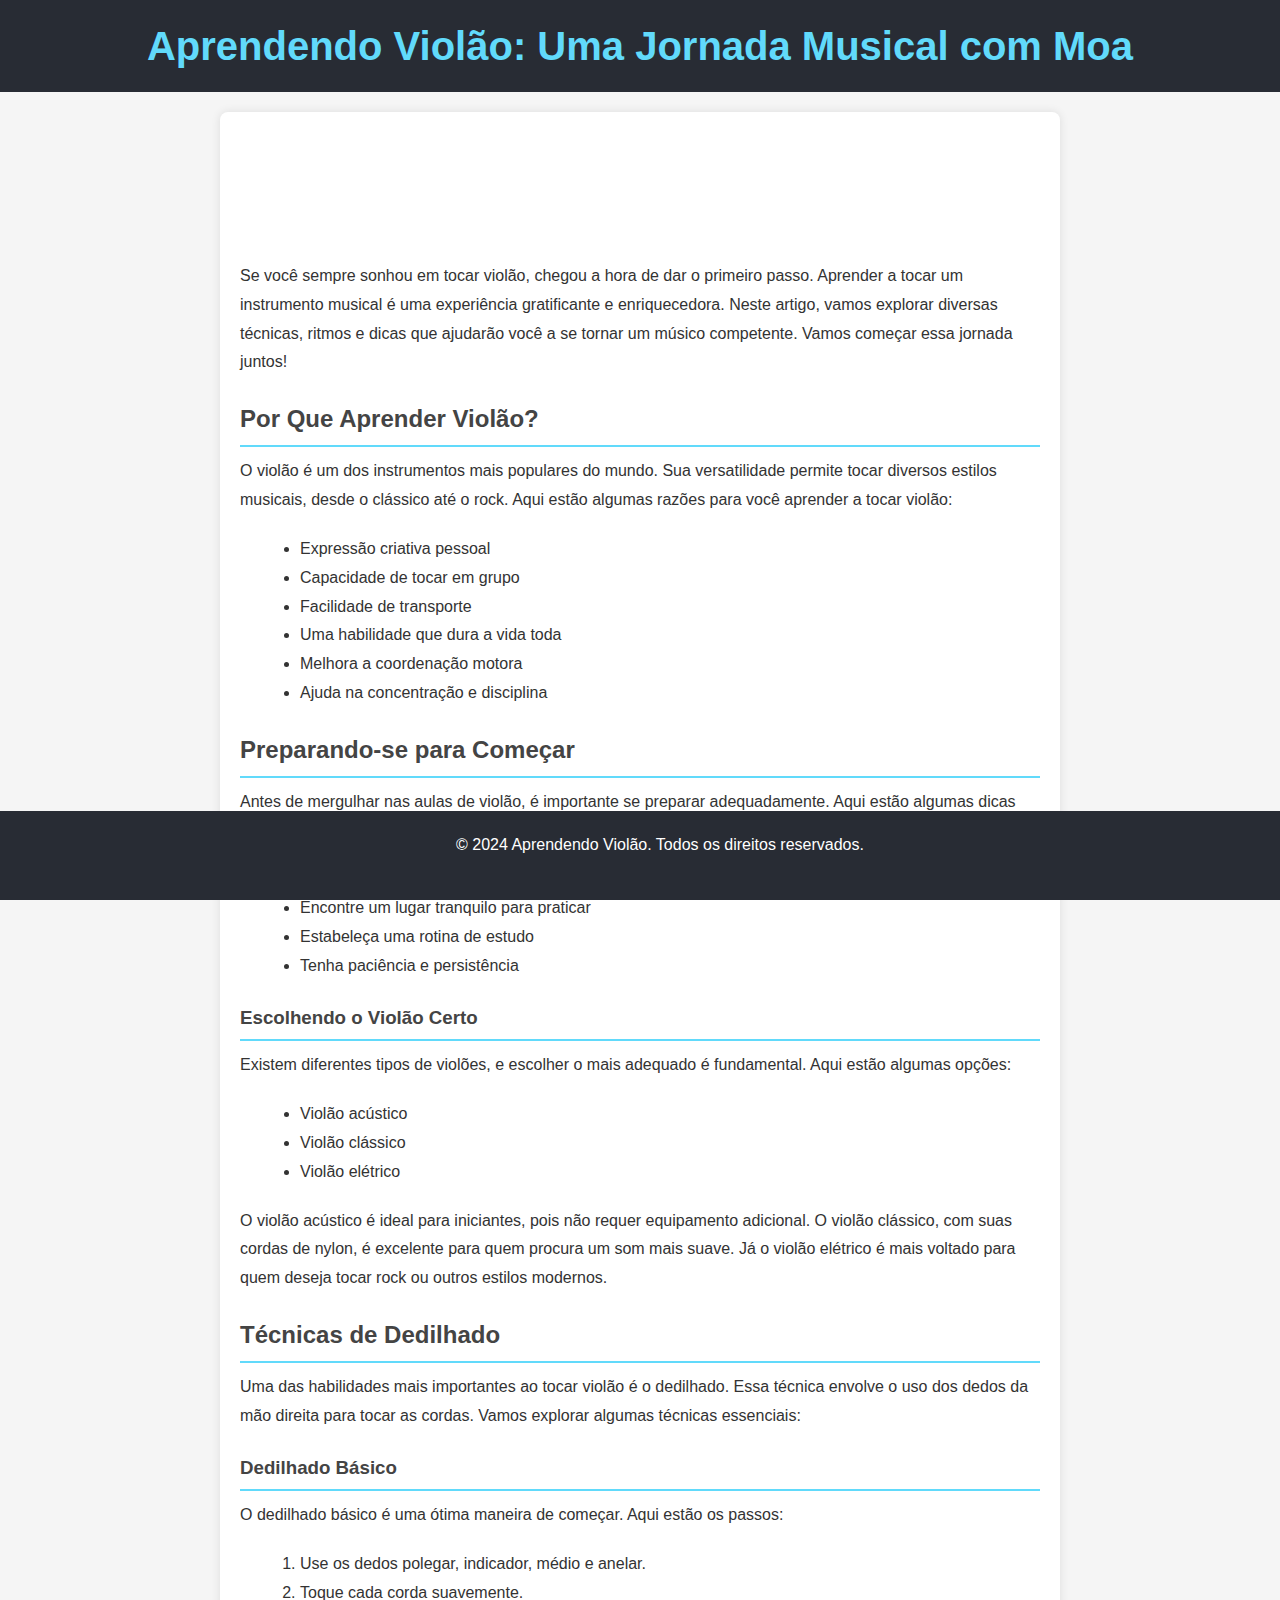
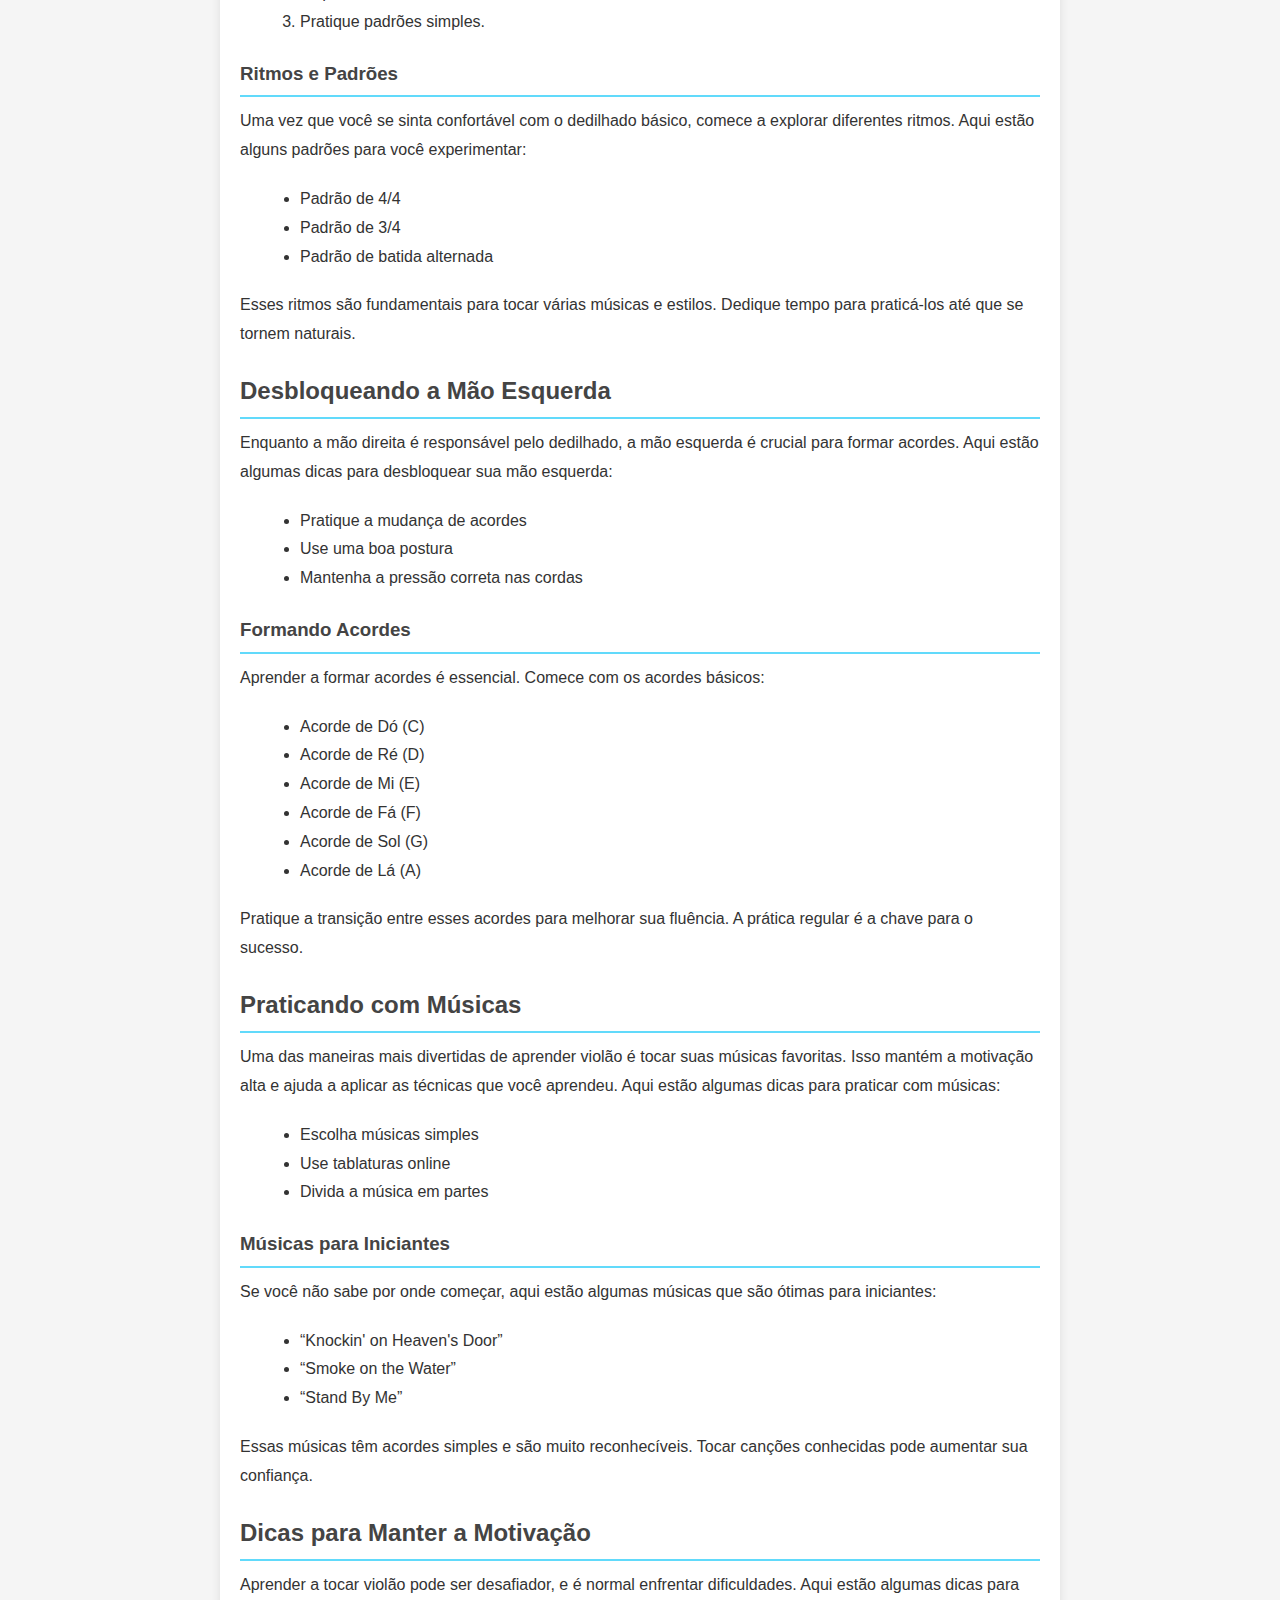
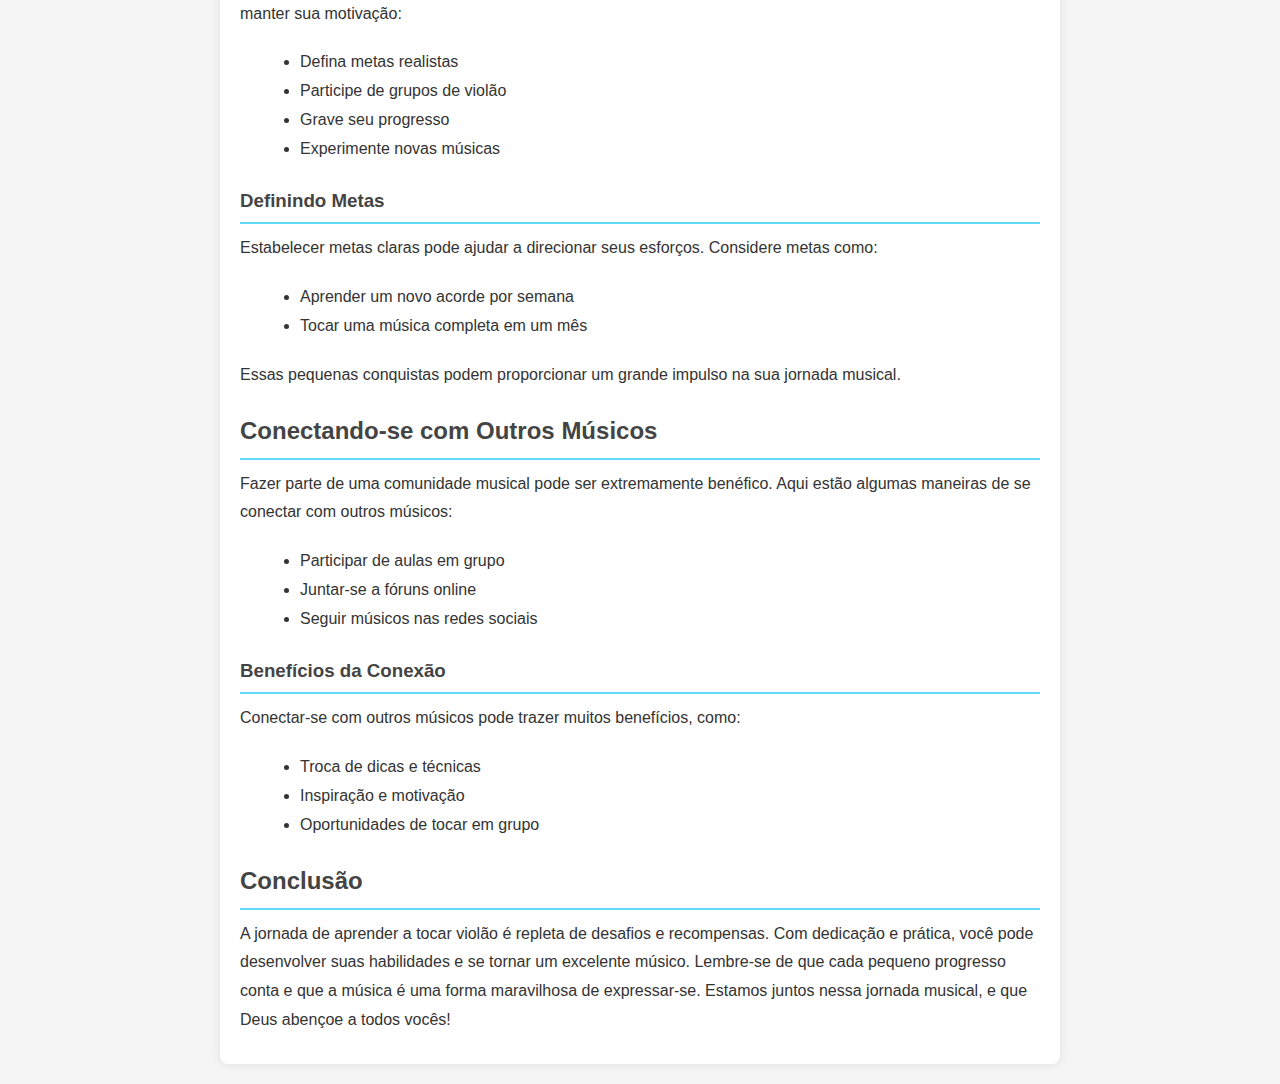
<file: index.html>
<!DOCTYPE html>
<html lang="pt-BR">
<head>
    <meta charset="UTF-8">
    <meta name="viewport" content="width=device-width, initial-scale=1.0">
    <meta name="title" content="Aprendendo Violão: Uma Jornada Musical com Moa">
    <title>Aprendendo Violão: Uma Jornada Musical com Moa</title>
    <style>
        body {
            font-family: 'Segoe UI', Tahoma, Geneva, Verdana, sans-serif;
            line-height: 1.8;
            margin: 0;
            padding: 0;
            background-color: #f5f5f5;
            color: #333;
        }
        header {
            background: #282c34;
            color: #61dafb;
            padding: 10px 20px;
            text-align: center;
        }
        h1 {
            margin: 0;
            font-size: 2.5em;
        }
        h2, h3 {
            color: #444;
            border-bottom: 2px solid #61dafb;
            padding-bottom: 5px;
            margin-bottom: 10px;
        }
        p {
            margin: 0 0 20px;
        }
        ul, ol {
            margin: 0 0 20px 20px;
        }
        .content {
            max-width: 800px;
            margin: 20px auto;
            padding: 0 20px;
            background: #fff;
            border-radius: 8px;
            box-shadow: 0 0 10px rgba(0, 0, 0, 0.1);
        }
        iframe {
            display: block;
            width: 100%;
            max-width: 560px;
            margin: 0 auto;
            border-radius: 8px;
        }
        button {
            display: inline-block;
            padding: 10px 20px;
            font-size: 1em;
            color: #fff;
            background-color: #61dafb;
            border: none;
            border-radius: 5px;
            cursor: pointer;
            text-decoration: none;
        }
        button:hover {
            background-color: #21a1f1;
        }
        footer {
            text-align: center;
            padding: 20px;
            background: #282c34;
            color: #fff;
            position: fixed;
            width: 100%;
            bottom: 0;
        }
    </style>
</head>
<body>
    <header>
        <h1>Aprendendo Violão: Uma Jornada Musical com Moa</h1>
    </header>
    <div class="content">
        <iframe src="https://www.youtube.com/embed/480zZ0YKNIU" title="YouTube video player" frameborder="0" allow="accelerometer; autoplay; clipboard-write; encrypted-media; gyroscope; picture-in-picture; web-share" allowfullscreen></iframe>
        <p>Se você sempre sonhou em tocar violão, chegou a hora de dar o primeiro passo. Aprender a tocar um instrumento musical é uma experiência gratificante e enriquecedora. Neste artigo, vamos explorar diversas técnicas, ritmos e dicas que ajudarão você a se tornar um músico competente. Vamos começar essa jornada juntos!</p>
        
        <h2>Por Que Aprender Violão?</h2>
        <p>O violão é um dos instrumentos mais populares do mundo. Sua versatilidade permite tocar diversos estilos musicais, desde o clássico até o rock. Aqui estão algumas razões para você aprender a tocar violão:</p>
        <ul>
            <li>Expressão criativa pessoal</li>
            <li>Capacidade de tocar em grupo</li>
            <li>Facilidade de transporte</li>
            <li>Uma habilidade que dura a vida toda</li>
            <li>Melhora a coordenação motora</li>
            <li>Ajuda na concentração e disciplina</li>
        </ul>

        <h2>Preparando-se para Começar</h2>
        <p>Antes de mergulhar nas aulas de violão, é importante se preparar adequadamente. Aqui estão algumas dicas para você começar:</p>
        <ul>
            <li>Escolha o violão certo</li>
            <li>Encontre um lugar tranquilo para praticar</li>
            <li>Estabeleça uma rotina de estudo</li>
            <li>Tenha paciência e persistência</li>
        </ul>

        <h3>Escolhendo o Violão Certo</h3>
        <p>Existem diferentes tipos de violões, e escolher o mais adequado é fundamental. Aqui estão algumas opções:</p>
        <ul>
            <li>Violão acústico</li>
            <li>Violão clássico</li>
            <li>Violão elétrico</li>
        </ul>
        <p>O violão acústico é ideal para iniciantes, pois não requer equipamento adicional. O violão clássico, com suas cordas de nylon, é excelente para quem procura um som mais suave. Já o violão elétrico é mais voltado para quem deseja tocar rock ou outros estilos modernos.</p>

        <h2>Técnicas de Dedilhado</h2>
        <p>Uma das habilidades mais importantes ao tocar violão é o dedilhado. Essa técnica envolve o uso dos dedos da mão direita para tocar as cordas. Vamos explorar algumas técnicas essenciais:</p>

        <h3>Dedilhado Básico</h3>
        <p>O dedilhado básico é uma ótima maneira de começar. Aqui estão os passos:</p>
        <ol>
            <li>Use os dedos polegar, indicador, médio e anelar.</li>
            <li>Toque cada corda suavemente.</li>
            <li>Pratique padrões simples.</li>
        </ol>

        <h3>Ritmos e Padrões</h3>
        <p>Uma vez que você se sinta confortável com o dedilhado básico, comece a explorar diferentes ritmos. Aqui estão alguns padrões para você experimentar:</p>
        <ul>
            <li>Padrão de 4/4</li>
            <li>Padrão de 3/4</li>
            <li>Padrão de batida alternada</li>
        </ul>
        <p>Esses ritmos são fundamentais para tocar várias músicas e estilos. Dedique tempo para praticá-los até que se tornem naturais.</p>

        <h2>Desbloqueando a Mão Esquerda</h2>
        <p>Enquanto a mão direita é responsável pelo dedilhado, a mão esquerda é crucial para formar acordes. Aqui estão algumas dicas para desbloquear sua mão esquerda:</p>
        <ul>
            <li>Pratique a mudança de acordes</li>
            <li>Use uma boa postura</li>
            <li>Mantenha a pressão correta nas cordas</li>
        </ul>

        <h3>Formando Acordes</h3>
        <p>Aprender a formar acordes é essencial. Comece com os acordes básicos:</p>
        <ul>
            <li>Acorde de Dó (C)</li>
            <li>Acorde de Ré (D)</li>
            <li>Acorde de Mi (E)</li>
            <li>Acorde de Fá (F)</li>
            <li>Acorde de Sol (G)</li>
            <li>Acorde de Lá (A)</li>
        </ul>
        <p>Pratique a transição entre esses acordes para melhorar sua fluência. A prática regular é a chave para o sucesso.</p>

        <h2>Praticando com Músicas</h2>
        <p>Uma das maneiras mais divertidas de aprender violão é tocar suas músicas favoritas. Isso mantém a motivação alta e ajuda a aplicar as técnicas que você aprendeu. Aqui estão algumas dicas para praticar com músicas:</p>
        <ul>
            <li>Escolha músicas simples</li>
            <li>Use tablaturas online</li>
            <li>Divida a música em partes</li>
        </ul>

        <h3>Músicas para Iniciantes</h3>
        <p>Se você não sabe por onde começar, aqui estão algumas músicas que são ótimas para iniciantes:</p>
        <ul>
            <li>“Knockin' on Heaven's Door”</li>
            <li>“Smoke on the Water”</li>
            <li>“Stand By Me”</li>
        </ul>
        <p>Essas músicas têm acordes simples e são muito reconhecíveis. Tocar canções conhecidas pode aumentar sua confiança.</p>

        <h2>Dicas para Manter a Motivação</h2>
        <p>Aprender a tocar violão pode ser desafiador, e é normal enfrentar dificuldades. Aqui estão algumas dicas para manter sua motivação:</p>
        <ul>
            <li>Defina metas realistas</li>
            <li>Participe de grupos de violão</li>
            <li>Grave seu progresso</li>
            <li>Experimente novas músicas</li>
        </ul>

        <h3>Definindo Metas</h3>
        <p>Estabelecer metas claras pode ajudar a direcionar seus esforços. Considere metas como:</p>
        <ul>
            <li>Aprender um novo acorde por semana</li>
            <li>Tocar uma música completa em um mês</li>
        </ul>
        <p>Essas pequenas conquistas podem proporcionar um grande impulso na sua jornada musical.</p>

        <h2>Conectando-se com Outros Músicos</h2>
        <p>Fazer parte de uma comunidade musical pode ser extremamente benéfico. Aqui estão algumas maneiras de se conectar com outros músicos:</p>
        <ul>
            <li>Participar de aulas em grupo</li>
            <li>Juntar-se a fóruns online</li>
            <li>Seguir músicos nas redes sociais</li>
        </ul>

        <h3>Benefícios da Conexão</h3>
        <p>Conectar-se com outros músicos pode trazer muitos benefícios, como:</p>
        <ul>
            <li>Troca de dicas e técnicas</li>
            <li>Inspiração e motivação</li>
            <li>Oportunidades de tocar em grupo</li>
        </ul>

        <h2>Conclusão</h2>
        <p>A jornada de aprender a tocar violão é repleta de desafios e recompensas. Com dedicação e prática, você pode desenvolver suas habilidades e se tornar um excelente músico. Lembre-se de que cada pequeno progresso conta e que a música é uma forma maravilhosa de expressar-se. Estamos juntos nessa jornada musical, e que Deus abençoe a todos vocês!<br><BR></p>
    </div>
    <footer>
        <p>&copy; 2024 Aprendendo Violão. Todos os direitos reservados.</p>
    </footer>
</body>
</html>
</file>
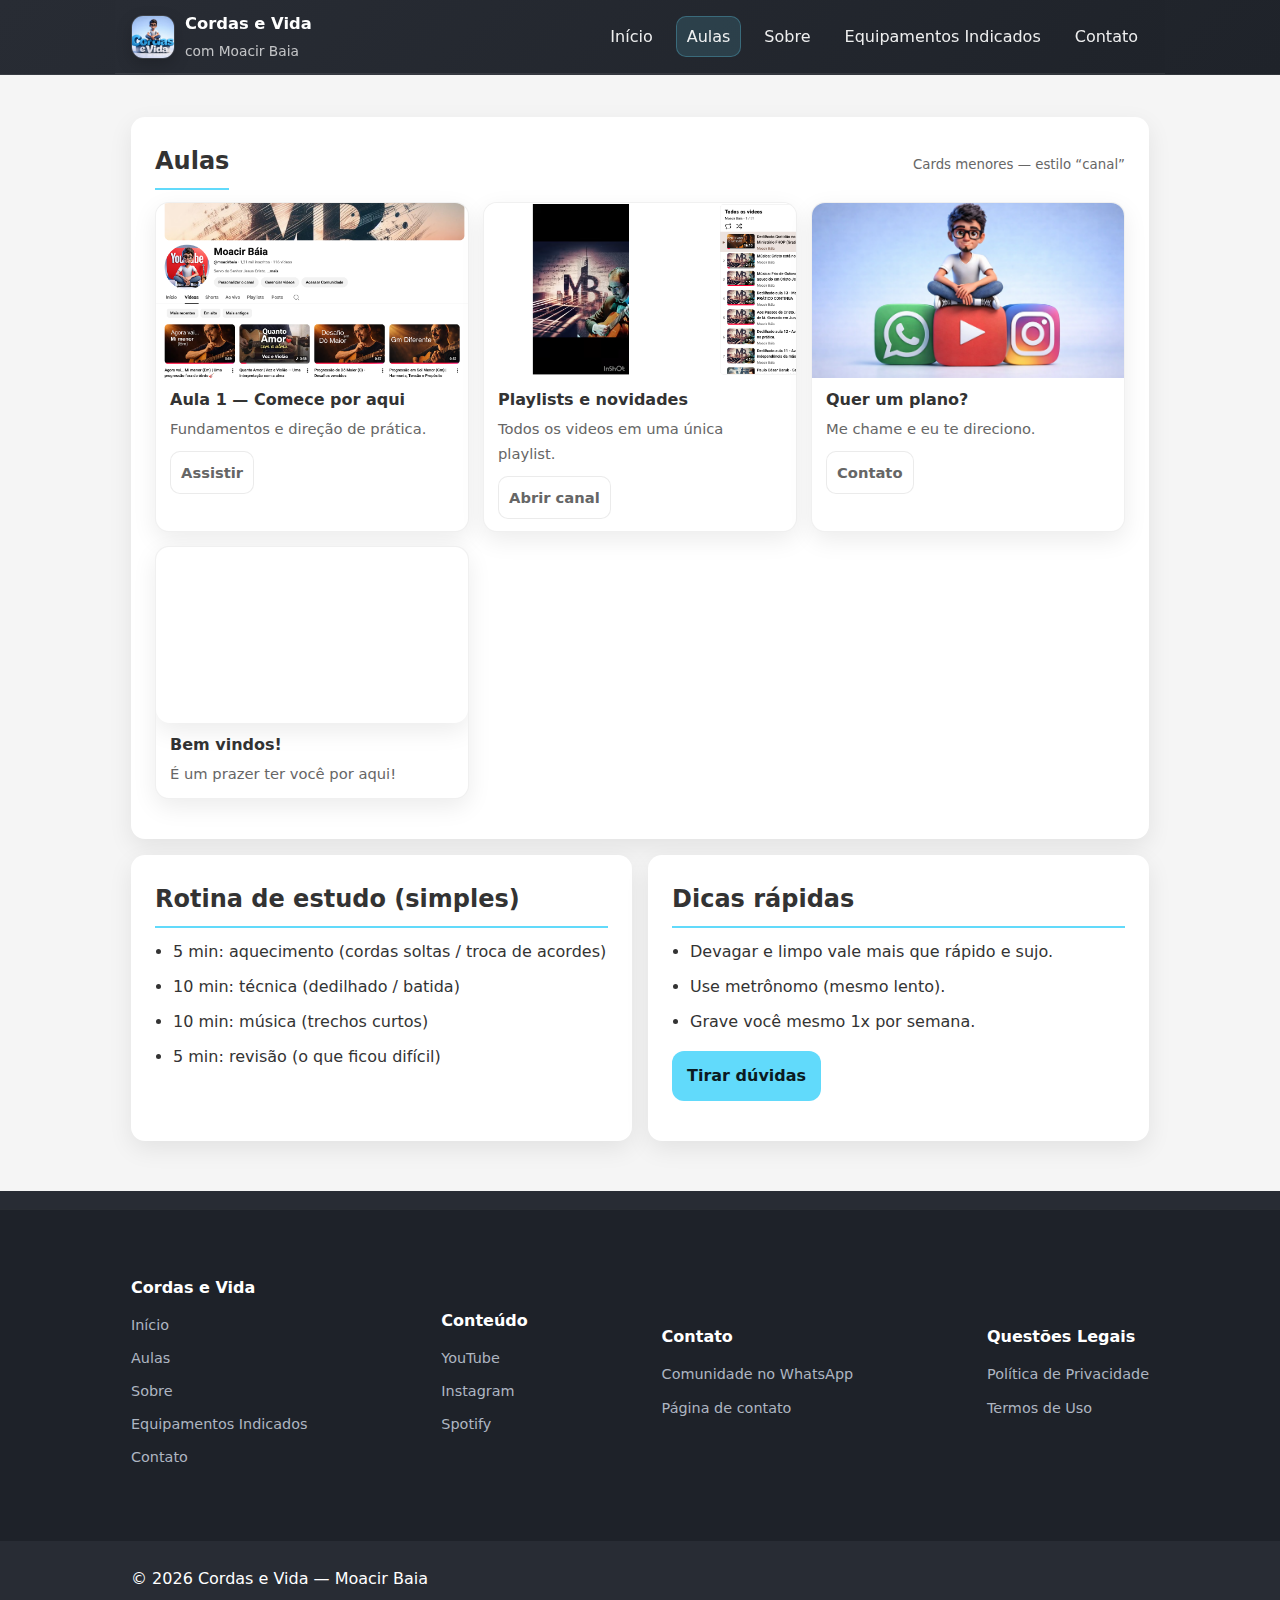
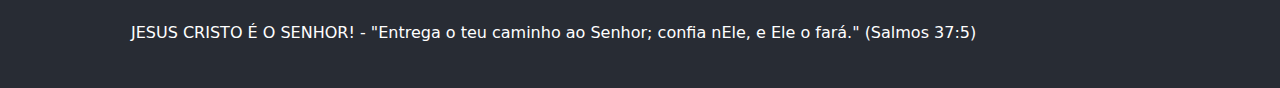
<file: aulas.html>
<!doctype html>
<html lang="pt-BR">
<head>
  <!-- HEAD -->
  <meta charset="utf-8" />
  <meta name="viewport" content="width=device-width,initial-scale=1" />
  <title>Aulas | Cordas e Vida</title>
  <meta name="description" content="Aulas de violão e prática musical no Cordas e Vida." />

	<!-- CANONICAL -->
	<link rel="canonical" href="https://www.cordasevida.com.br/aulas.html">

  <!-- ======================================================
       FAVICON (ícone da aba)
       Regras:
       - favicon.ico na raiz (/) do site
       - PNGs dentro de /img
       ====================================================== -->
  <link rel="icon" href="/favicon.ico" sizes="any">
  <link rel="icon" type="image/png" sizes="32x32" href="img/favicon-32.png">
  <link rel="icon" type="image/png" sizes="16x16" href="img/favicon-16.png">
  <link rel="apple-touch-icon" sizes="180x180" href="img/apple-touch-icon.png">
  <link rel="stylesheet" href="assets/style.css" />
<!-- Google tag (gtag.js) -->
<script async src="https://www.googletagmanager.com/gtag/js?id=G-VN4TCJH9P3"></script>
<script>
  window.dataLayer = window.dataLayer || [];
  function gtag(){dataLayer.push(arguments);}
  gtag('js', new Date());
  gtag('config', 'G-VN4TCJH9P3');
</script>
</head>

<body>

  <!-- HEADER (sem hero/banner) -->
  <header class="site-header">
    <nav class="nav">
      <a class="brand" href="index.html" aria-label="Cordas e Vida - Início">
        <img class="brand-logo" src="img/logo-cordas-e-vida.png" alt="Cordas e Vida">
        <div class="brand-text">
          <strong>Cordas e Vida</strong>
          <span>com Moacir Baia</span>
        </div>
      </a>

      <div class="nav-links">
        <a href="index.html">Início</a>
      <a href="aulas.html" class="active">Aulas</a>
      <a href="sobre.html">Sobre</a>
      <a href="equipamentos.html">Equipamentos Indicados</a>
      <a href="contato.html">Contato</a>
      </div>
    </nav>
  </header>

  <!-- MAIN -->
  <main class="container">
    <section class="grid">

      <!-- Vitrine de aulas -->
      <article class="card">
        <div class="section-title">
          <h2 style="margin:0">Aulas</h2>
          <small>Cards menores — estilo “canal”</small>
        </div>

        <div class="video-grid">
          <!-- Exemplo 1 -->
          <a class="video-tile" href="https://www.youtube.com/watch?v=480zZ0YKNIU" target="_blank" rel="noopener">
            <img class="thumb" src="img/youtube/yt1.jpg" alt="Aula 1">
            <div class="video-meta">
              <strong>Aula 1 — Comece por aqui</strong>
              <span>Fundamentos e direção de prática.</span>
              <div class="mini-actions"><span class="mini-btn">Assistir</span></div>
            </div>
          </a>

          <!-- Exemplo 2 -->
          <a class="video-tile" href="https://www.youtube.com/watch?v=SMrwuyUofiY&list=PLuYzCtpEivq2kfbXoUs-A0zlfGIkjrA_2" target="_blank" rel="noopener">
            <img class="thumb" src="img/youtube/ytplaylist.jpg" alt="Canal">
            <div class="video-meta">
              <strong>Playlists e novidades</strong>
              <span>Todos os videos em uma única playlist.</span>
              <div class="mini-actions"><span class="mini-btn">Abrir canal</span></div>
            </div>
          </a>

          <!-- Exemplo 3 -->
          <a class="video-tile" href="contato.html">
            <img class="thumb" src="img/contatosdiversos.jpg" alt="Contato">
            <div class="video-meta">
              <strong>Quer um plano?</strong>
              <span>Me chame e eu te direciono.</span>
              <div class="mini-actions"><span class="mini-btn">Contato</span></div>
            </div>
          </a>
<!-- Exemplo 4 (vídeo incorporado) -->
<div class="video-tile">
  <div class="video-embed">
    <iframe 
      src="https://www.youtube.com/embed/480zZ0YKNIU"
      title="Aula incorporada"
      frameborder="0"
      allowfullscreen>
    </iframe>
  </div>

  <div class="video-meta">
    <strong>Bem vindos!</strong>
    <span>É um prazer ter você por aqui!</span>
  </div>
</div>
        </div>

        <p class="muted" style="margin-top:14px">
          <!-- ORIENTACOES: 
Para adicionar vídeos: duplique um <code>video-tile</code> e troque o ID do YouTube no link e na miniatura.

			-->
        </p>
      </article>

      <!-- Conteúdo extra -->
      <article class="card cols-6">
        <h2>Rotina de estudo (simples)</h2>
        <ul class="list">
          <li>5 min: aquecimento (cordas soltas / troca de acordes)</li>
          <li>10 min: técnica (dedilhado / batida)</li>
          <li>10 min: música (trechos curtos)</li>
          <li>5 min: revisão (o que ficou difícil)</li>
        </ul>
      </article>

      <article class="card cols-6">
        <h2>Dicas rápidas</h2>
        <ul class="list">
          <li>Devagar e limpo vale mais que rápido e sujo.</li>
          <li>Use metrônomo (mesmo lento).</li>
          <li>Grave você mesmo 1x por semana.</li>
        </ul>
        <p><a class="btn primary" href="contato.html">Tirar dúvidas</a></p>
      </article>

    </section>
  </main>

  <!-- ======================================================
       FOOTER
       ====================================================== -->
  <footer class="footer">
<section class="sitemap">
  <div class="container sitemap-grid">

    <div>
      <strong>Cordas e Vida</strong>
      <ul>
        <li><a href="index.html">Início</a></li>
        <li><a href="aulas.html">Aulas</a></li>
        <li><a href="sobre.html">Sobre</a></li>
		<li><a href="equipamentos.html">Equipamentos Indicados</a></li>
        <li><a href="contato.html">Contato</a></li>
      </ul>
    </div>

    <div>
      <strong>Conteúdo</strong>
      <ul>
        <li><a href="https://www.youtube.com/@moacirbaia/" target="_blank">YouTube</a></li>
        <li><a href="https://www.instagram.com/moacir_baia" target="_blank">Instagram</a></li>
        <li><a href="https://open.spotify.com/intl-pt/artist/01oUYR9PJsVMq2ii90pncU" target="_blank">Spotify</a></li>
      </ul>
    </div>

    <div>
      <strong>Contato</strong>
      <ul>
        <li><a href="https://whatsapp.com/channel/0029Vb7BnjJ6rsQrLobubF1Q" target="_blank">Comunidade no WhatsApp</a></li>
        <li><a href="contato.html">Página de contato</a></li>
      </ul>
    </div>

<div>
      <strong>Questões Legais</strong>
      <ul>
<li><a href="privacidade.html">Política de Privacidade</a></li>
        <li><a href="termos.html">Termos de Uso</a></li>
      </ul>
    </div>


  </div>
</section>

    <div class="container">
      <div>© <span id="y"></span> Cordas e Vida — Moacir Baia<br><br>
JESUS CRISTO É O SENHOR! - "Entrega o teu caminho ao Senhor; confia nEle, e Ele o fará." (Salmos 37:5)</div>
      </footer>

  <!-- Ano automático -->
  <script>
    document.getElementById('y').textContent = new Date().getFullYear();
  </script>
</body>
</html>
</file>
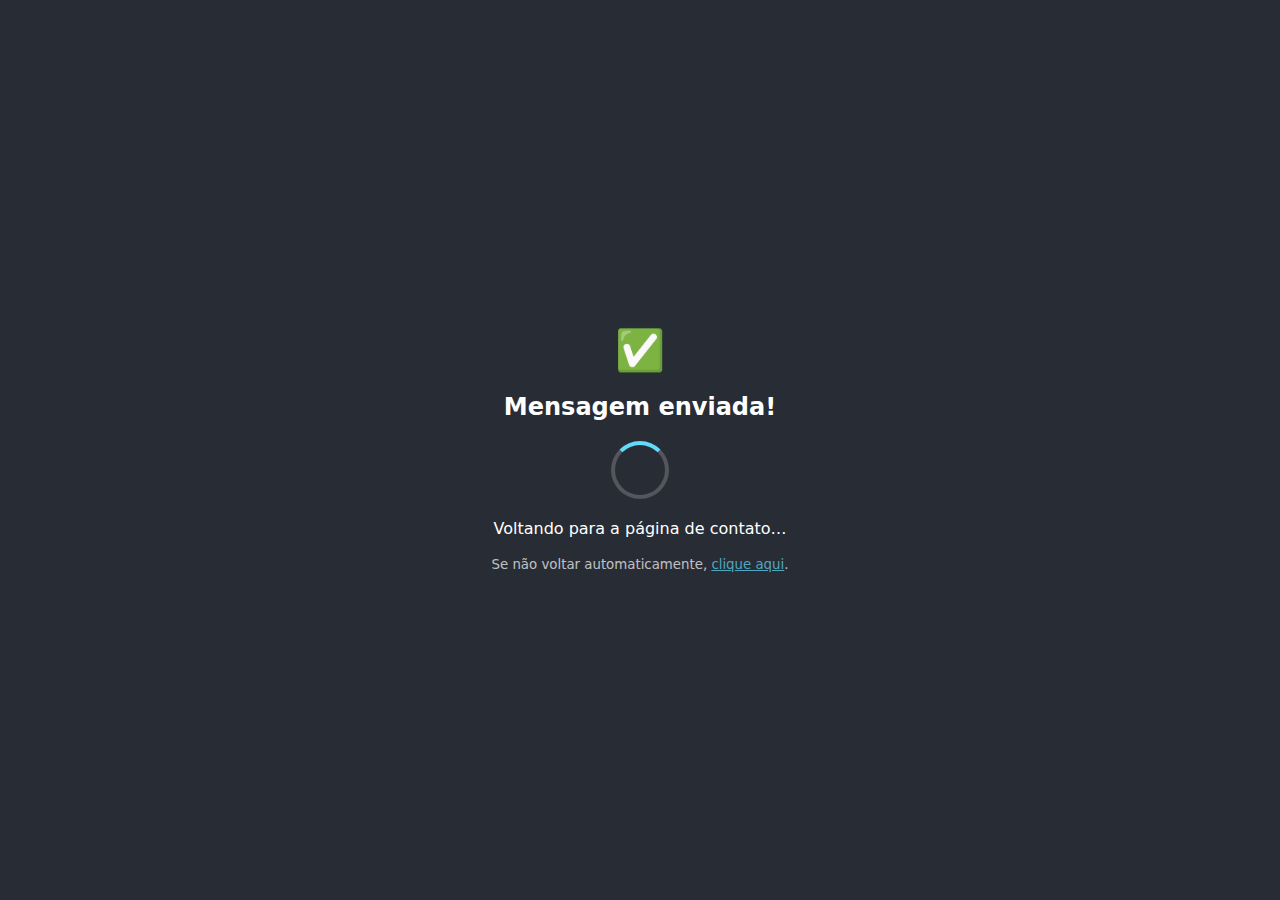
<file: contato-enviado.html>
<!doctype html>
<html lang="pt-BR">
<head>
<meta charset="utf-8">
<meta name="viewport" content="width=device-width,initial-scale=1">

<title>Mensagem enviada</title>

<!-- CANONICAL -->
<link rel="canonical" href="https://www.cordasevida.com.br/contato-enviado.html">

<style>
body{
  font-family:system-ui;
  background:#282c34;
  color:white;
  display:flex;
  justify-content:center;
  align-items:center;
  height:100vh;
  margin:0;
}

.box{
  text-align:center;
  max-width:340px;
}

.spinner{
  width:50px;
  height:50px;
  border:4px solid rgba(255,255,255,.2);
  border-top:4px solid #61dafb;
  border-radius:50%;
  animation:spin 1s linear infinite;
  margin:20px auto;
}

@keyframes spin{
  to{transform:rotate(360deg);}
}

.ok{
  font-size:40px;
  margin-bottom:10px;
}

small{opacity:.7}
</style>
<!-- Google tag (gtag.js) -->
<script async src="https://www.googletagmanager.com/gtag/js?id=G-VN4TCJH9P3"></script>
<script>
  window.dataLayer = window.dataLayer || [];
  function gtag(){dataLayer.push(arguments);}
  gtag('js', new Date());
  gtag('config', 'G-VN4TCJH9P3');
</script>
</head>

<body>

<div class="box">
<div class="ok">✅</div>
<h2>Mensagem enviada!</h2>

<div class="spinner"></div>

<p>Voltando para a página de contato…</p>
<small>Se não voltar automaticamente, <a href="contato.html" style="color:#61dafb">clique aqui</a>.</small>
</div>

<script>
setTimeout(()=>{
  window.location.href="contato.html";
},2000);
</script>

</body>
</html>
</file>
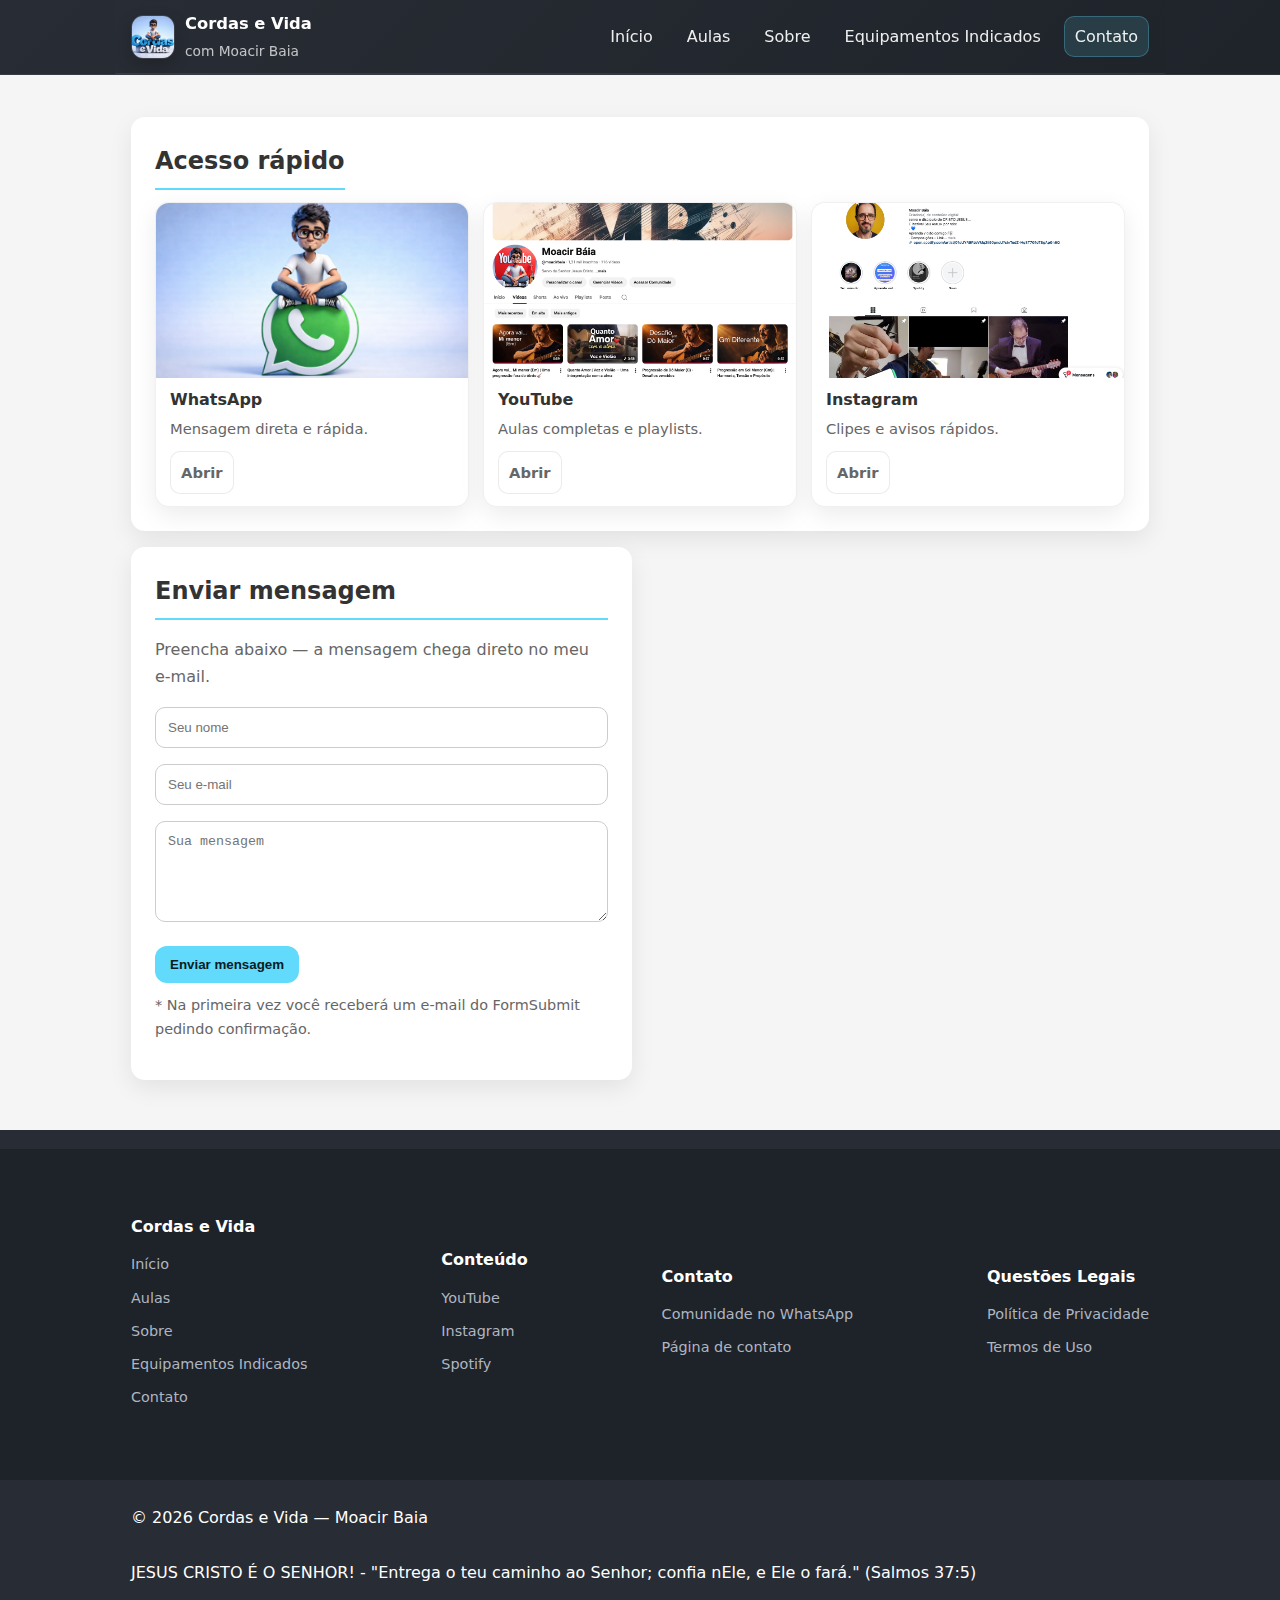
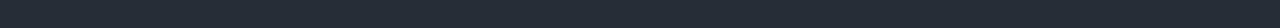
<file: contato.html>
<!doctype html>
<html lang="pt-BR">
<head>
  <!-- HEAD -->
  <meta charset="utf-8" />
  <meta name="viewport" content="width=device-width,initial-scale=1" />
  <title>Contato | Cordas e Vida</title>
  <meta name="description" content="Contato com Moacir Baia: WhatsApp, YouTube e Instagram." />
  <link rel="stylesheet" href="assets/style.css" />

	<!-- CANONICAL -->
	<link rel="canonical" href="https://www.cordasevida.com.br/contato.html">

<!-- Google tag (gtag.js) -->
<script async src="https://www.googletagmanager.com/gtag/js?id=G-VN4TCJH9P3"></script>
<script>
  window.dataLayer = window.dataLayer || [];
  function gtag(){dataLayer.push(arguments);}
  gtag('js', new Date());
  gtag('config', 'G-VN4TCJH9P3');
</script>
</head>

<body>

  <!-- HEADER -->
  <header class="site-header">
    <nav class="nav">
      <a class="brand" href="index.html" aria-label="Cordas e Vida - Início">
        <img class="brand-logo" src="img/logo-cordas-e-vida.png" alt="Cordas e Vida">
        <div class="brand-text">
          <strong>Cordas e Vida</strong>
          <span>com Moacir Baia</span>
        </div>
      </a>

      <div class="nav-links">
        <a href="index.html">Início</a>
      <a href="aulas.html">Aulas</a>
      <a href="sobre.html">Sobre</a>
      <a href="equipamentos.html">Equipamentos Indicados</a>
      <a href="contato.html" class="active">Contato</a>
      </div>
    </nav>
  </header>

  <!-- MAIN -->
  <main class="container">
    <section class="grid">


      <article class="card">
        <div class="section-title">
          <h2 style="margin:0">Acesso rápido</h2>
          <small></small>
        </div>

        <div class="video-grid">
          <a class="video-tile" href="https://wa.me/5511960787998" target="_blank" rel="noopener">
            <img class="thumb" src="img/logozap.jpg" alt="WhatsApp">
            <div class="video-meta">
              <strong>WhatsApp</strong>
              <span>Mensagem direta e rápida.</span>
              <div class="mini-actions"><span class="mini-btn">Abrir</span></div>
            </div>
          </a>

          <a class="video-tile" href="https://www.youtube.com/@moacirbaia/" target="_blank" rel="noopener">
            <img class="thumb" src="img/youtube/yt1.jpg" alt="YouTube">
            <div class="video-meta">
              <strong>YouTube</strong>
              <span>Aulas completas e playlists.</span>
              <div class="mini-actions"><span class="mini-btn">Abrir</span></div>
            </div>
          </a>

          <a class="video-tile" href="https://www.instagram.com/moacir_baia" target="_blank" rel="noopener">
            <img class="thumb" src="img/instagram/insta1.jpg" alt="Instagram">
            <div class="video-meta">
              <strong>Instagram</strong>
              <span>Clipes e avisos rápidos.</span>
              <div class="mini-actions"><span class="mini-btn">Abrir</span></div>
            </div>
          </a>
        </div>
      </article>

      <!-- PARA INCLUIR UM NOVO FRAME 

<article class="card">
        <h2>Mensagem pronta (copiar e colar)</h2>
        <p class="muted">Use este texto no WhatsApp:</p>
        <div class="card" style="box-shadow:none; border:1px solid rgba(0,0,0,.08);">
          Olá, Moacir! Vi o Cordas e Vida e gostaria de começar no violão. Você pode me indicar uma rotina para iniciantes?
        </div>
      </article> 

							-->
		<!-- =========================
     FORMULÁRIO DE EMAIL
========================= -->
<article class="card cols-6">

<h2>Enviar mensagem</h2>

<p class="muted">Preencha abaixo — a mensagem chega direto no meu e-mail.</p>

<form action="https://formsubmit.co/inovacaomab@gmail.com" method="POST">

  <!-- MUDE PARA SEU EMAIL REAL -->
  <!-- exemplo: moacir@gmail.com -->

  <input type="hidden" name="_subject" value="Contato - Cordas e Vida">
  <input type="hidden" name="_template" value="table">

  <!-- voltar para esta página -->
  <input type="hidden" name="_next" value="https://cordasevida.com.br/contato.html">

  <!-- anti-spam -->
  <input type="text" name="_honey" style="display:none">

  <p>
    <input required type="text" name="nome" placeholder="Seu nome" style="width:100%;padding:12px;border-radius:10px;border:1px solid #ccc;">
  </p>

  <p>
    <input required type="email" name="email" placeholder="Seu e-mail" style="width:100%;padding:12px;border-radius:10px;border:1px solid #ccc;">
  </p>

  <p>
    <textarea required name="mensagem" placeholder="Sua mensagem" rows="5"
      style="width:100%;padding:12px;border-radius:10px;border:1px solid #ccc;"></textarea>
  </p>

  <button class="btn primary" type="submit">Enviar mensagem</button>

</form>

<p class="muted" style="margin-top:10px;font-size:.9rem;">
* Na primeira vez você receberá um e-mail do FormSubmit pedindo confirmação.
</p>

</article>


    </section>
  </main>

  <!-- ======================================================
       FOOTER
       ====================================================== -->
  <footer class="footer">
<section class="sitemap">
  <div class="container sitemap-grid">

    <div>
      <strong>Cordas e Vida</strong>
      <ul>
        <li><a href="index.html">Início</a></li>
        <li><a href="aulas.html">Aulas</a></li>
        <li><a href="sobre.html">Sobre</a></li>
		<li><a href="equipamentos.html">Equipamentos Indicados</a></li>
        <li><a href="contato.html">Contato</a></li>
      </ul>
    </div>

    <div>
      <strong>Conteúdo</strong>
      <ul>
        <li><a href="https://www.youtube.com/@moacirbaia/" target="_blank">YouTube</a></li>
        <li><a href="https://www.instagram.com/moacir_baia" target="_blank">Instagram</a></li>
        <li><a href="https://open.spotify.com/intl-pt/artist/01oUYR9PJsVMq2ii90pncU" target="_blank">Spotify</a></li>
      </ul>
    </div>

    <div>
      <strong>Contato</strong>
      <ul>
        <li><a href="https://whatsapp.com/channel/0029Vb7BnjJ6rsQrLobubF1Q" target="_blank">Comunidade no WhatsApp</a></li>
        <li><a href="contato.html">Página de contato</a></li>
      </ul>
    </div>

<div>
      <strong>Questões Legais</strong>
      <ul>
<li><a href="privacidade.html">Política de Privacidade</a></li>
        <li><a href="termos.html">Termos de Uso</a></li>
      </ul>
    </div>


  </div>
</section>

    <div class="container">
      <div>© <span id="y"></span> Cordas e Vida — Moacir Baia<br><br>
JESUS CRISTO É O SENHOR! - "Entrega o teu caminho ao Senhor; confia nEle, e Ele o fará." (Salmos 37:5)</div>
      </footer>

  <!-- Ano automático -->
  <script>
    document.getElementById('y').textContent = new Date().getFullYear();
  </script>
</body>
</html>
</file>
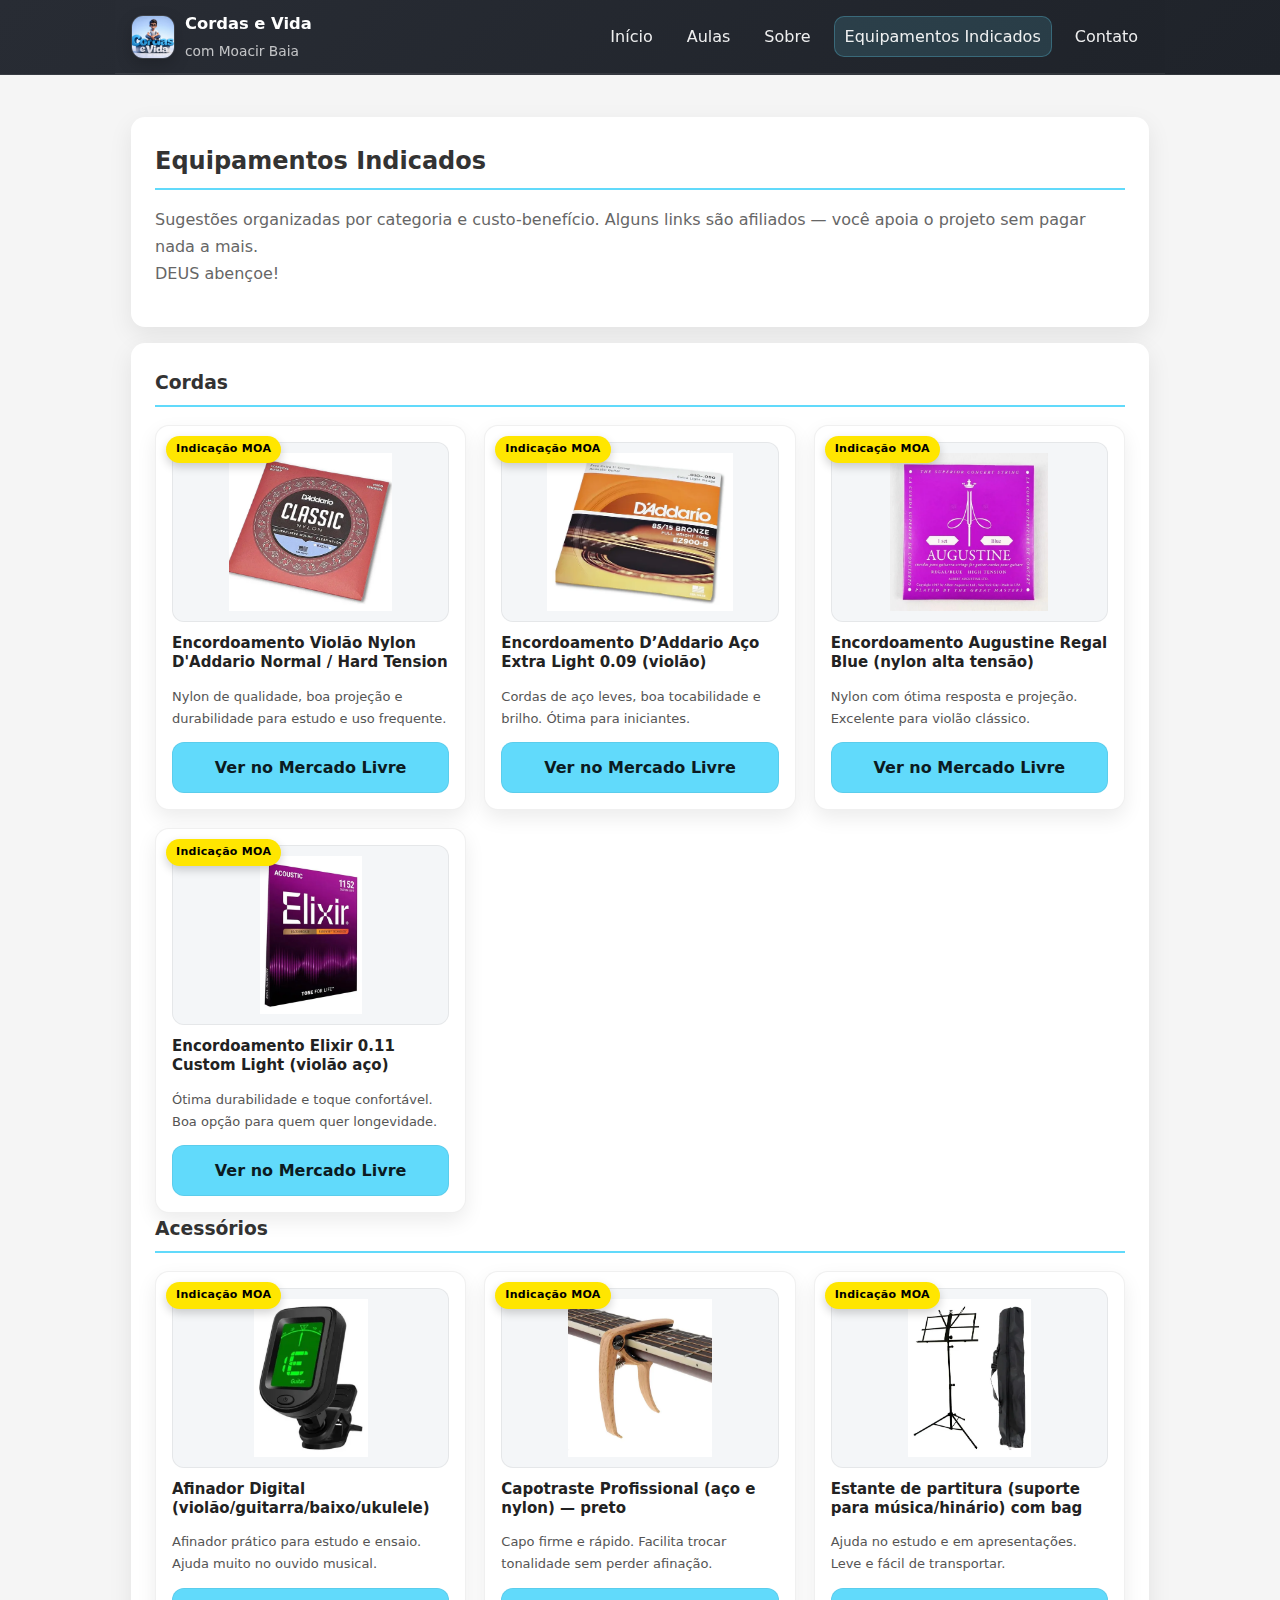
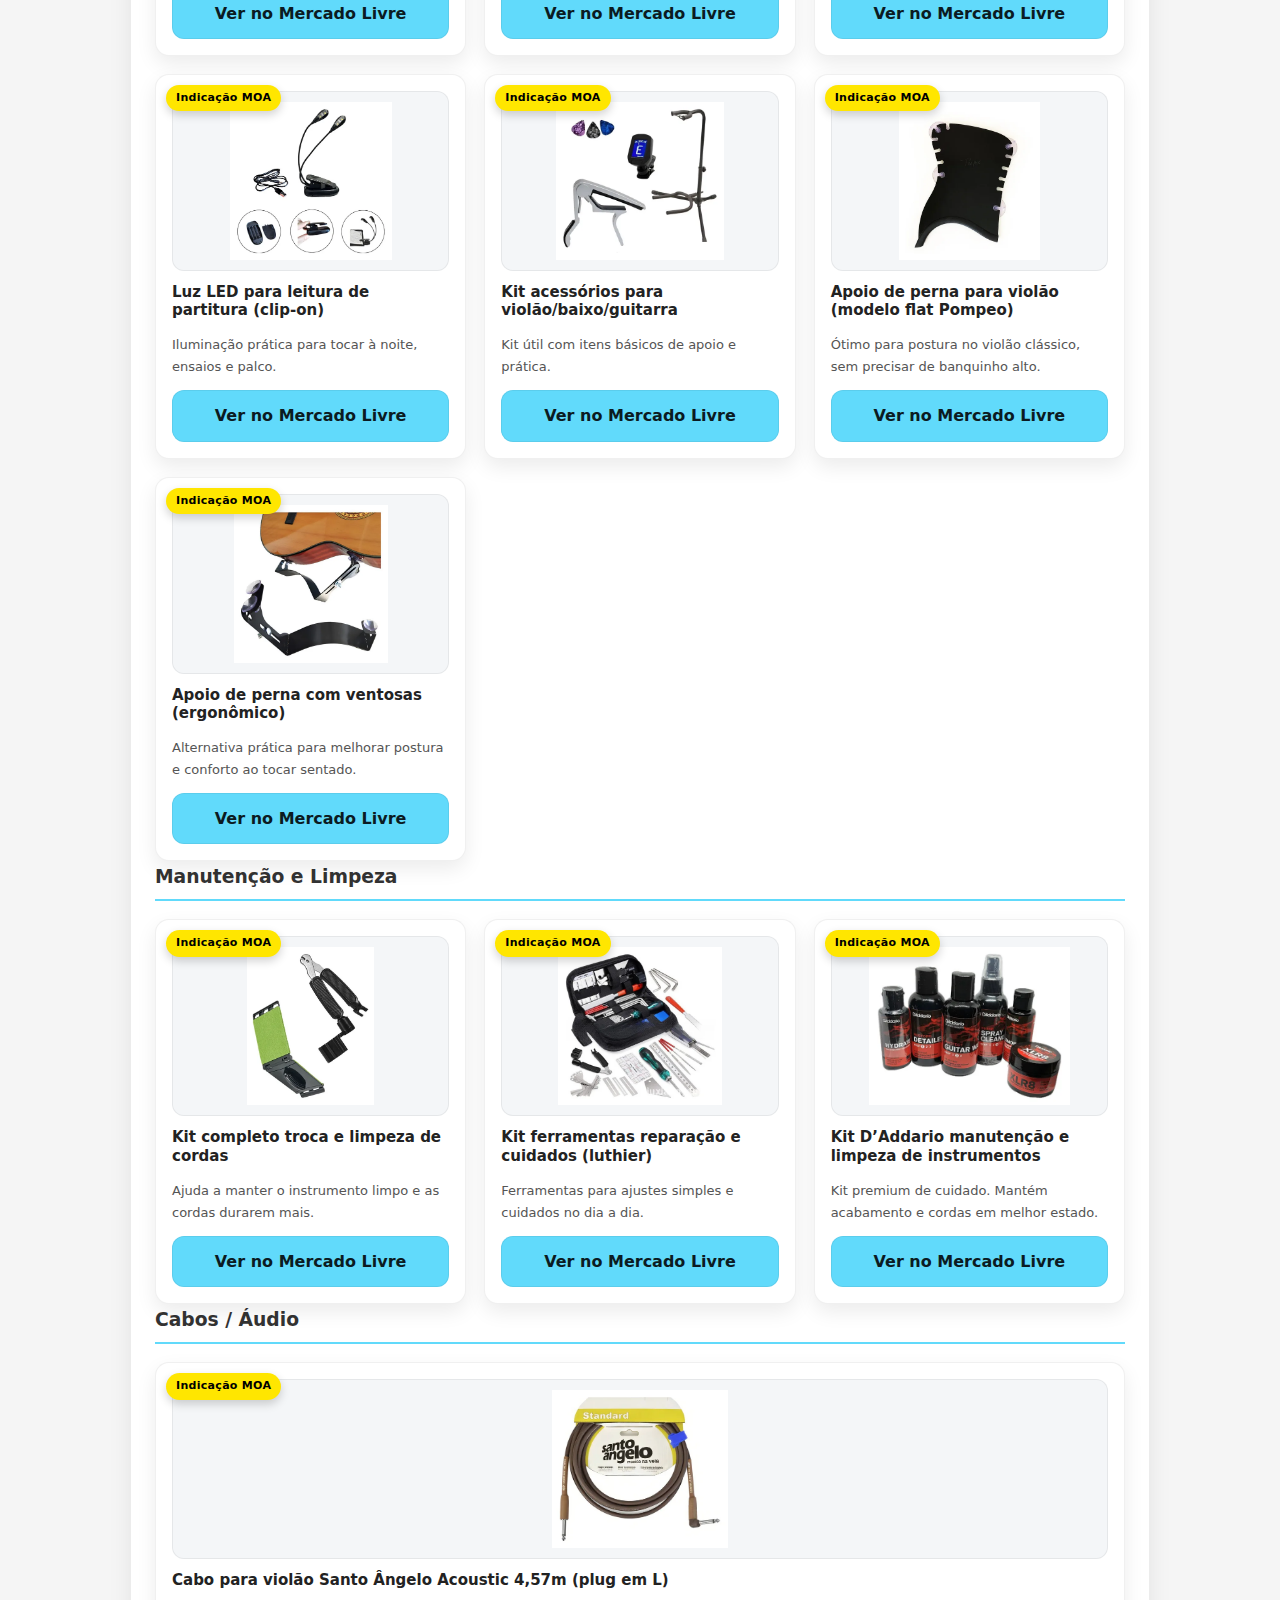
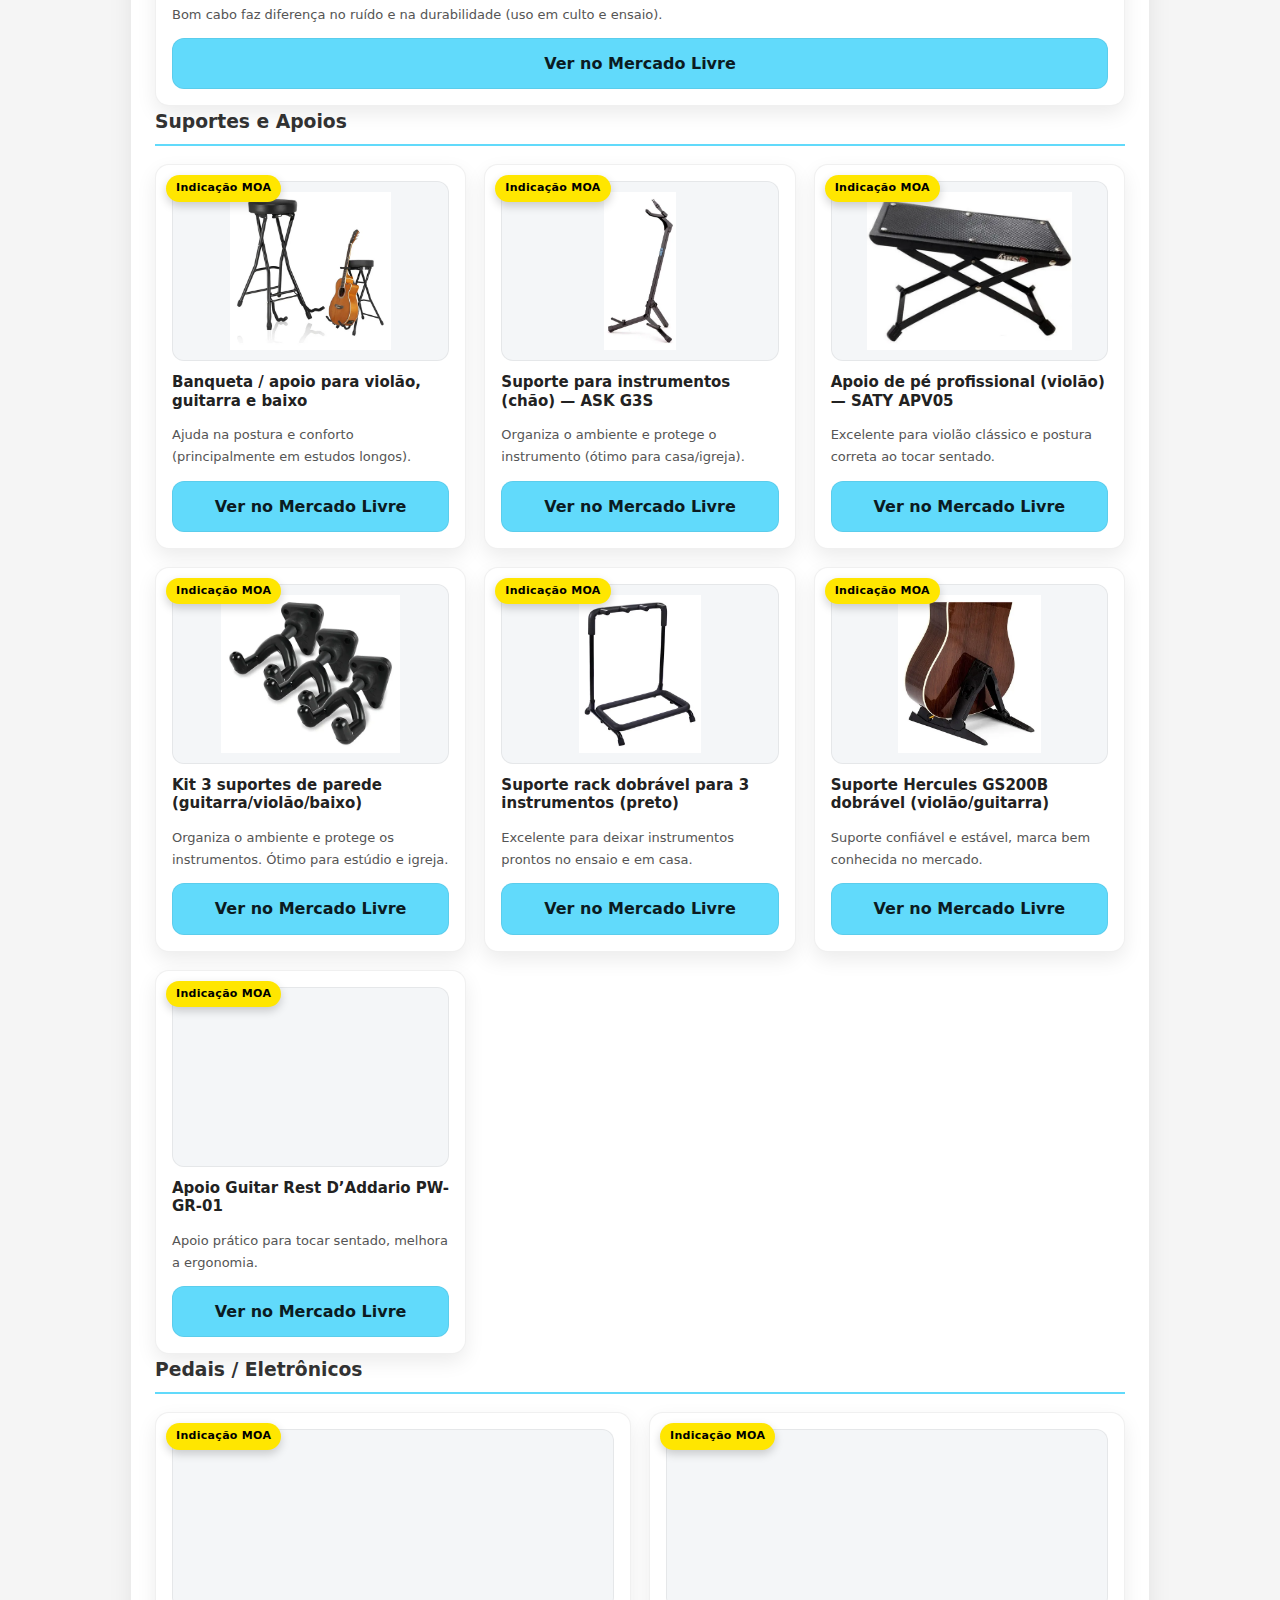
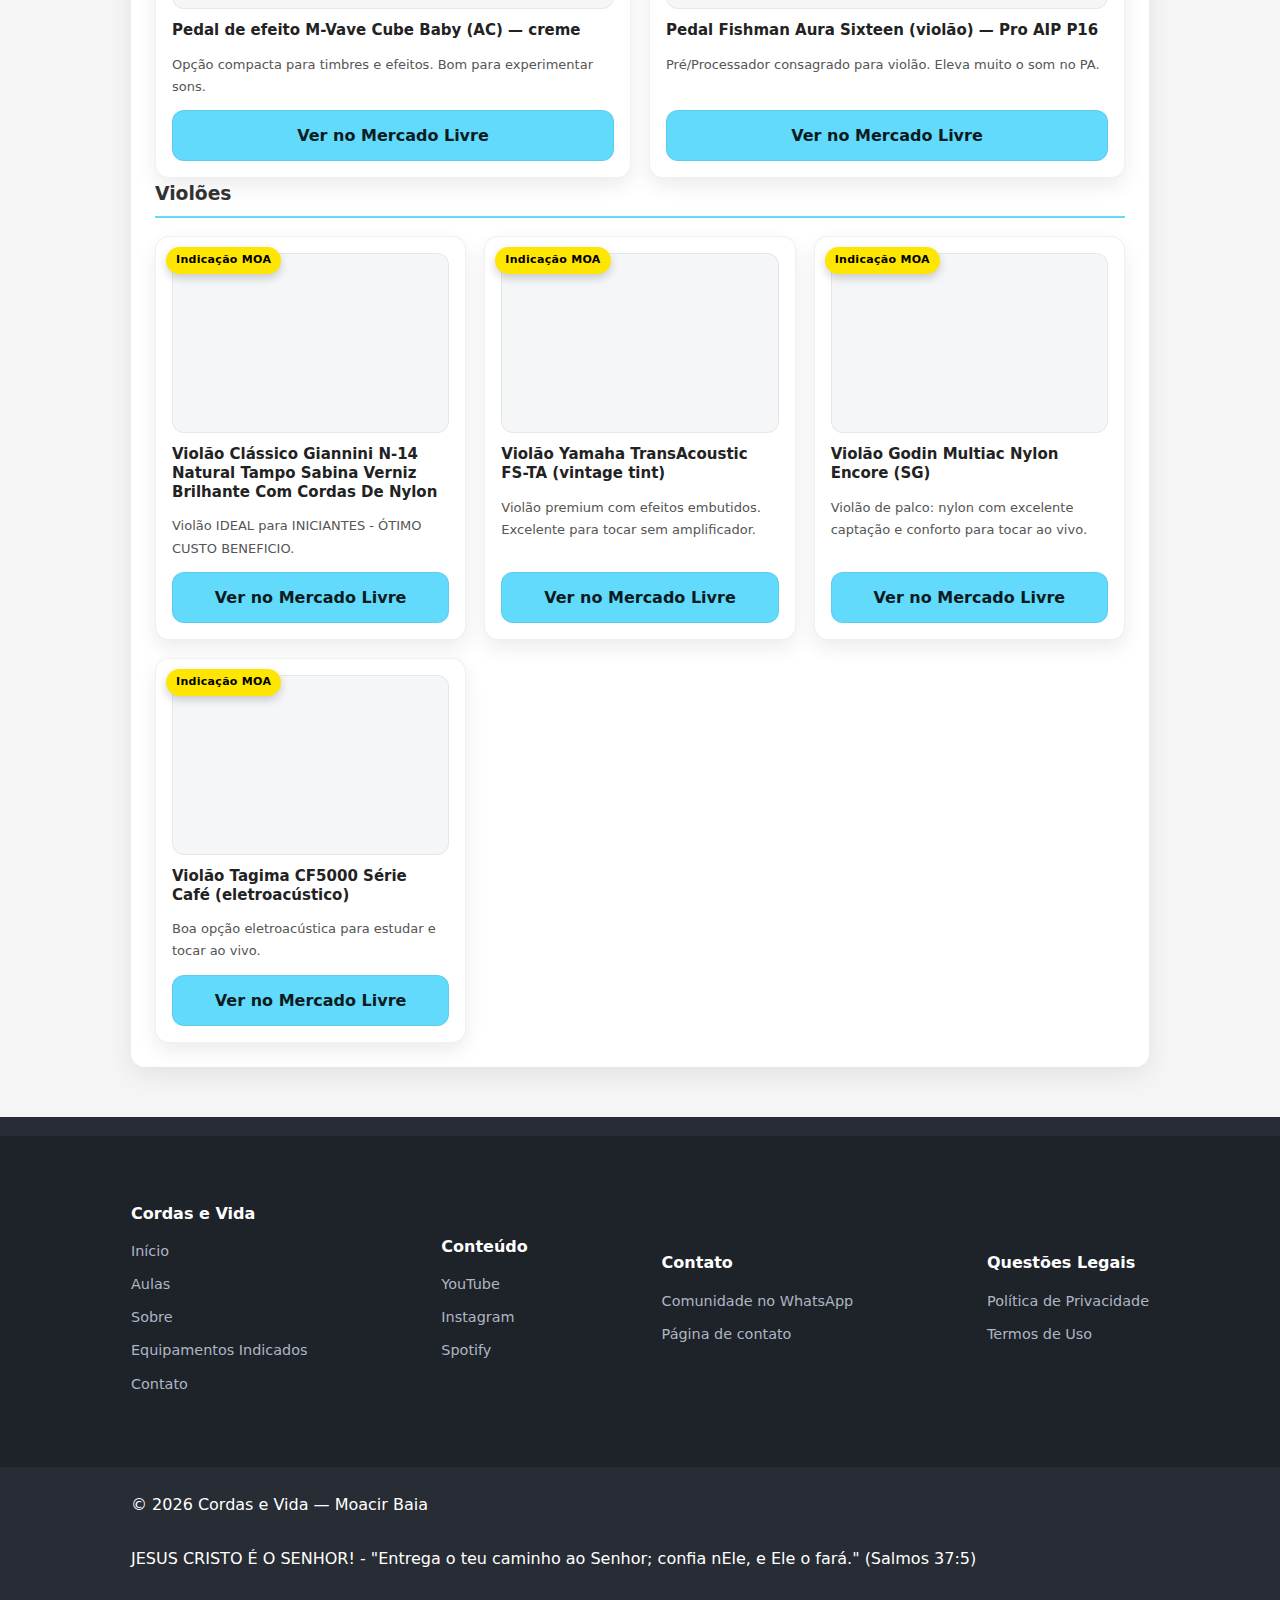
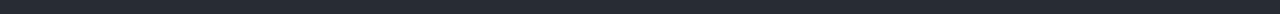
<file: equipamentos.html>
<!doctype html>
<html lang="pt-BR">
<head>
  <meta charset="utf-8" />
  <meta name="viewport" content="width=device-width,initial-scale=1" />

  <title>Equipamentos Indicados | Cordas e Vida</title>

  <meta name="description"
        content="Equipamentos indicados por Moacir Baia para estudo e evolução no violão." />

	<!-- CANONICAL -->
	<link rel="canonical" href="https://www.cordasevida.com.br/equipamentos.html">

  <!-- ======================================================
       FAVICON (ícone da aba)
       Regras:
       - favicon.ico na raiz (/) do site
       - PNGs dentro de /img
       ====================================================== -->
  <link rel="icon" href="/favicon.ico" sizes="any">
  <link rel="icon" type="image/png" sizes="32x32" href="img/favicon-32.png">
  <link rel="icon" type="image/png" sizes="16x16" href="img/favicon-16.png">
  <link rel="apple-touch-icon" sizes="180x180" href="img/apple-touch-icon.png">

  <link rel="stylesheet" href="assets/style.css" />
<!-- Google tag (gtag.js) -->
<script async src="https://www.googletagmanager.com/gtag/js?id=G-VN4TCJH9P3"></script>
<script>
  window.dataLayer = window.dataLayer || [];
  function gtag(){dataLayer.push(arguments);}
  gtag('js', new Date());
  gtag('config', 'G-VN4TCJH9P3');
</script>
</head>

<body>

<header class="site-header">
  <nav class="nav">
    <a class="brand" href="index.html">
      <img class="brand-logo" src="img/logo-cordas-e-vida.png" alt="Cordas e Vida">
      <div class="brand-text">
        <strong>Cordas e Vida</strong>
        <span>com Moacir Baia</span>
      </div>
    </a>

    <div class="nav-links">
      <a href="index.html">Início</a>
      <a href="aulas.html">Aulas</a>
      <a href="sobre.html">Sobre</a>
      <a href="equipamentos.html" class="active">Equipamentos Indicados</a>
      <a href="contato.html">Contato</a>
    </div>
  </nav>
</header>

<main class="container">
  <section class="grid">

    <article class="card cols-12">
      <h2>Equipamentos Indicados</h2>
      <p class="muted">
        Sugestões organizadas por categoria e custo-benefício.
        Alguns links são afiliados — você apoia o projeto sem pagar nada a mais.<br> DEUS abençoe!
      </p>
    </article>

    <article class="card cols-12">
      <!-- JS vai preencher aqui -->
      <div id="lista-produtos">
        <p class="muted">Carregando equipamentos…</p>
      </div>
    </article>

  </section>
</main>

  <!-- ======================================================
       FOOTER
       ====================================================== -->
  <footer class="footer">
<section class="sitemap">
  <div class="container sitemap-grid">

    <div>
      <strong>Cordas e Vida</strong>
      <ul>
        <li><a href="index.html">Início</a></li>
        <li><a href="aulas.html">Aulas</a></li>
        <li><a href="sobre.html">Sobre</a></li>
		<li><a href="equipamentos.html">Equipamentos Indicados</a></li>
        <li><a href="contato.html">Contato</a></li>
      </ul>
    </div>

    <div>
      <strong>Conteúdo</strong>
      <ul>
        <li><a href="https://www.youtube.com/@moacirbaia/" target="_blank">YouTube</a></li>
        <li><a href="https://www.instagram.com/moacir_baia" target="_blank">Instagram</a></li>
        <li><a href="https://open.spotify.com/intl-pt/artist/01oUYR9PJsVMq2ii90pncU" target="_blank">Spotify</a></li>
      </ul>
    </div>

    <div>
      <strong>Contato</strong>
      <ul>
        <li><a href="https://whatsapp.com/channel/0029Vb7BnjJ6rsQrLobubF1Q" target="_blank">Comunidade no WhatsApp</a></li>
        <li><a href="contato.html">Página de contato</a></li>
      </ul>
    </div>

<div>
      <strong>Questões Legais</strong>
      <ul>
<li><a href="privacidade.html">Política de Privacidade</a></li>
        <li><a href="termos.html">Termos de Uso</a></li>
      </ul>
    </div>


  </div>
</section>

    <div class="container">
      <div>© <span id="y"></span> Cordas e Vida — Moacir Baia<br><br>
JESUS CRISTO É O SENHOR! - "Entrega o teu caminho ao Senhor; confia nEle, e Ele o fará." (Salmos 37:5)</div>
      </footer>

  <!-- Ano automático -->
  <script>
    document.getElementById('y').textContent = new Date().getFullYear();
  </script>

<!-- ORDEM CORRETA -->
<script src="assets/produtos-data.js"></script>
<script src="assets/equipamentos.js"></script>

</body>
</html>
</file>
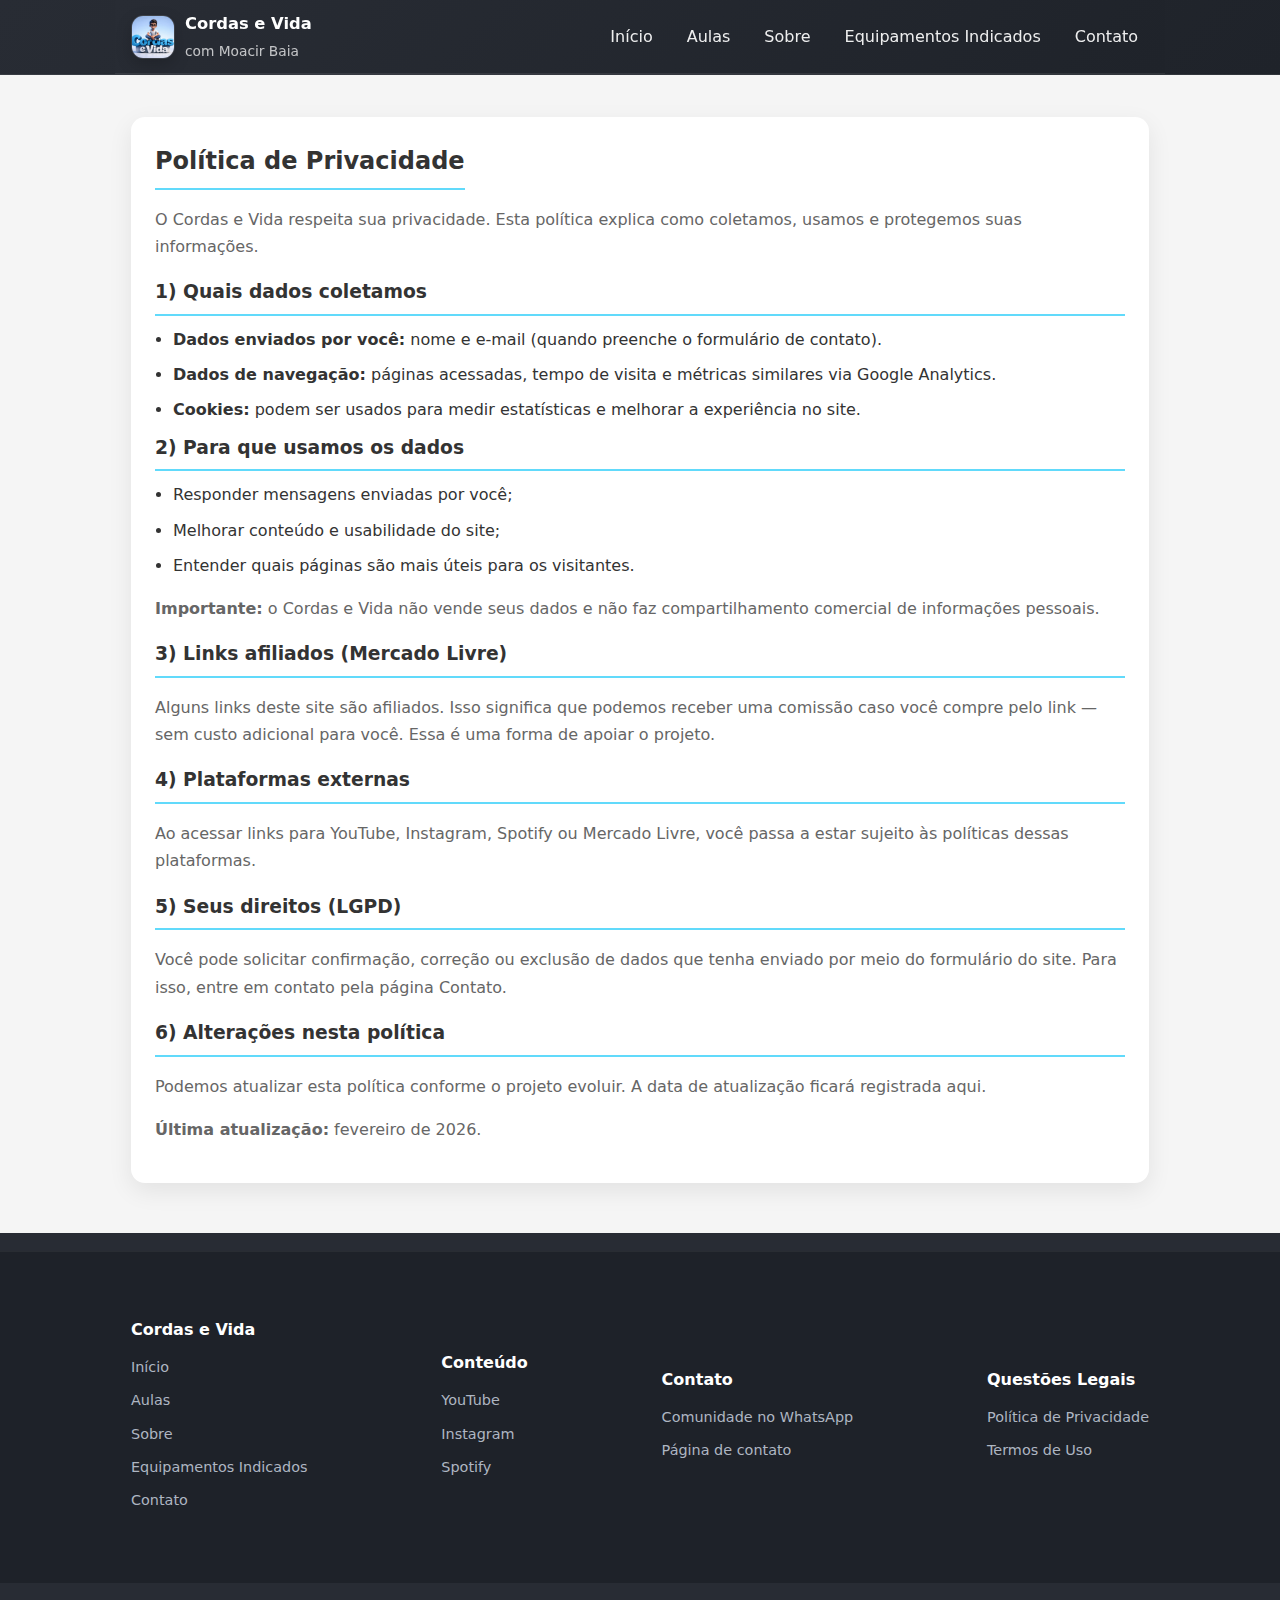
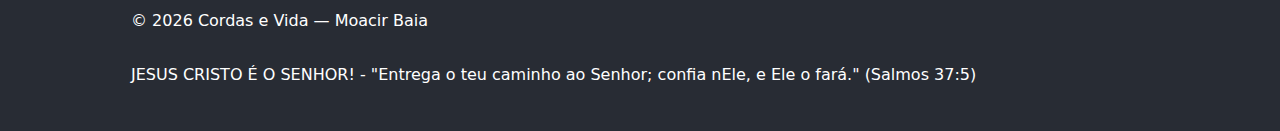
<file: privacidade.html>
<!DOCTYPE html>
<html lang="pt-BR">
<head>
  <meta charset="utf-8" />
  <meta name="viewport" content="width=device-width,initial-scale=1" />
  <title>Política de Privacidade | Cordas e Vida</title>
  <meta name="description" content="Política de Privacidade do Cordas e Vida." />
  
	<!-- CANONICAL -->
	<link rel="canonical" href="https://www.cordasevida.com.br/privacidade.html">
	
	<!-- ======================================================
       FAVICON (ícone da aba)
       Regras:
       - favicon.ico na raiz (/) do site
       - PNGs dentro de /img
       ====================================================== -->
  <link rel="icon" href="/favicon.ico" sizes="any">
  <link rel="icon" type="image/png" sizes="32x32" href="img/favicon-32.png">
  <link rel="icon" type="image/png" sizes="16x16" href="img/favicon-16.png">
  <link rel="apple-touch-icon" sizes="180x180" href="img/apple-touch-icon.png">
  <link rel="stylesheet" href="assets/style.css" />
<!-- Google tag (gtag.js) -->
<script async src="https://www.googletagmanager.com/gtag/js?id=G-VN4TCJH9P3"></script>
<script>
  window.dataLayer = window.dataLayer || [];
  function gtag(){dataLayer.push(arguments);}
  gtag('js', new Date());
  gtag('config', 'G-VN4TCJH9P3');  
</script>
</head>

<body>

  <!-- HEADER (igual ao padrão do site) -->
  <header class="site-header">
    <nav class="nav">
      <a class="brand" href="index.html" aria-label="Cordas e Vida - Início">
        <img class="brand-logo" src="img/logo-cordas-e-vida.png" alt="Cordas e Vida">
        <div class="brand-text">
          <strong>Cordas e Vida</strong>
          <span>com Moacir Baia</span>
        </div>
      </a>

      <div class="nav-links">
        <a href="index.html">Início</a>
        <a href="aulas.html">Aulas</a>
        <a href="sobre.html">Sobre</a>
        <a href="equipamentos.html">Equipamentos Indicados</a>
        <a href="contato.html">Contato</a>
      </div>
    </nav>
  </header>

  <!-- CONTEÚDO -->
  <main class="container">
    <section class="grid">

      <article class="card">
        <div class="section-title">
          <h2 style="margin:0">Política de Privacidade</h2>
          <small></small>
        </div>

        <p class="muted">
          O Cordas e Vida respeita sua privacidade. Esta política explica como coletamos, usamos e protegemos suas informações.
        </p>

        <h3>1) Quais dados coletamos</h3>
        <ul class="list">
          <li><strong>Dados enviados por você:</strong> nome e e-mail (quando preenche o formulário de contato).</li>
          <li><strong>Dados de navegação:</strong> páginas acessadas, tempo de visita e métricas similares via Google Analytics.</li>
          <li><strong>Cookies:</strong> podem ser usados para medir estatísticas e melhorar a experiência no site.</li>
        </ul>

        <h3>2) Para que usamos os dados</h3>
        <ul class="list">
          <li>Responder mensagens enviadas por você;</li>
          <li>Melhorar conteúdo e usabilidade do site;</li>
          <li>Entender quais páginas são mais úteis para os visitantes.</li>
        </ul>

        <p class="muted">
          <strong>Importante:</strong> o Cordas e Vida não vende seus dados e não faz compartilhamento comercial de informações pessoais.
        </p>

        <h3>3) Links afiliados (Mercado Livre)</h3>
        <p class="muted">
          Alguns links deste site são afiliados. Isso significa que podemos receber uma comissão caso você compre pelo link —
          sem custo adicional para você. Essa é uma forma de apoiar o projeto.
        </p>

        <h3>4) Plataformas externas</h3>
        <p class="muted">
          Ao acessar links para YouTube, Instagram, Spotify ou Mercado Livre, você passa a estar sujeito às políticas dessas plataformas.
        </p>

        <h3>5) Seus direitos (LGPD)</h3>
        <p class="muted">
          Você pode solicitar confirmação, correção ou exclusão de dados que tenha enviado por meio do formulário do site.
          Para isso, entre em contato pela página <a href="contato.html">Contato</a>.
        </p>

        <h3>6) Alterações nesta política</h3>
        <p class="muted">
          Podemos atualizar esta política conforme o projeto evoluir. A data de atualização ficará registrada aqui.
        </p>

        <p class="muted"><strong>Última atualização:</strong> fevereiro de 2026.</p>
      </article>

    </section>
  </main>

    <!-- ======================================================
       FOOTER
       ====================================================== -->
  <footer class="footer">
<section class="sitemap">
  <div class="container sitemap-grid">

    <div>
      <strong>Cordas e Vida</strong>
      <ul>
        <li><a href="index.html">Início</a></li>
        <li><a href="aulas.html">Aulas</a></li>
        <li><a href="sobre.html">Sobre</a></li>
		<li><a href="equipamentos.html">Equipamentos Indicados</a></li>
        <li><a href="contato.html">Contato</a></li>
      </ul>
    </div>

    <div>
      <strong>Conteúdo</strong>
      <ul>
        <li><a href="https://www.youtube.com/@moacirbaia/" target="_blank">YouTube</a></li>
        <li><a href="https://www.instagram.com/moacir_baia" target="_blank">Instagram</a></li>
        <li><a href="https://open.spotify.com/intl-pt/artist/01oUYR9PJsVMq2ii90pncU" target="_blank">Spotify</a></li>
      </ul>
    </div>

    <div>
      <strong>Contato</strong>
      <ul>
        <li><a href="https://whatsapp.com/channel/0029Vb7BnjJ6rsQrLobubF1Q" target="_blank">Comunidade no WhatsApp</a></li>
        <li><a href="contato.html">Página de contato</a></li>
      </ul>
    </div>

<div>
      <strong>Questões Legais</strong>
      <ul>
<li><a href="privacidade.html">Política de Privacidade</a></li>
        <li><a href="termos.html">Termos de Uso</a></li>
      </ul>
    </div>


  </div>
</section>

    <div class="container">
      <div>© <span id="y"></span> Cordas e Vida — Moacir Baia<br><br>
JESUS CRISTO É O SENHOR! - "Entrega o teu caminho ao Senhor; confia nEle, e Ele o fará." (Salmos 37:5)</div>
      </footer>

  <!-- Ano automático -->
  <script>
    document.getElementById('y').textContent = new Date().getFullYear();
  </script>
</body>
</html>
</file>
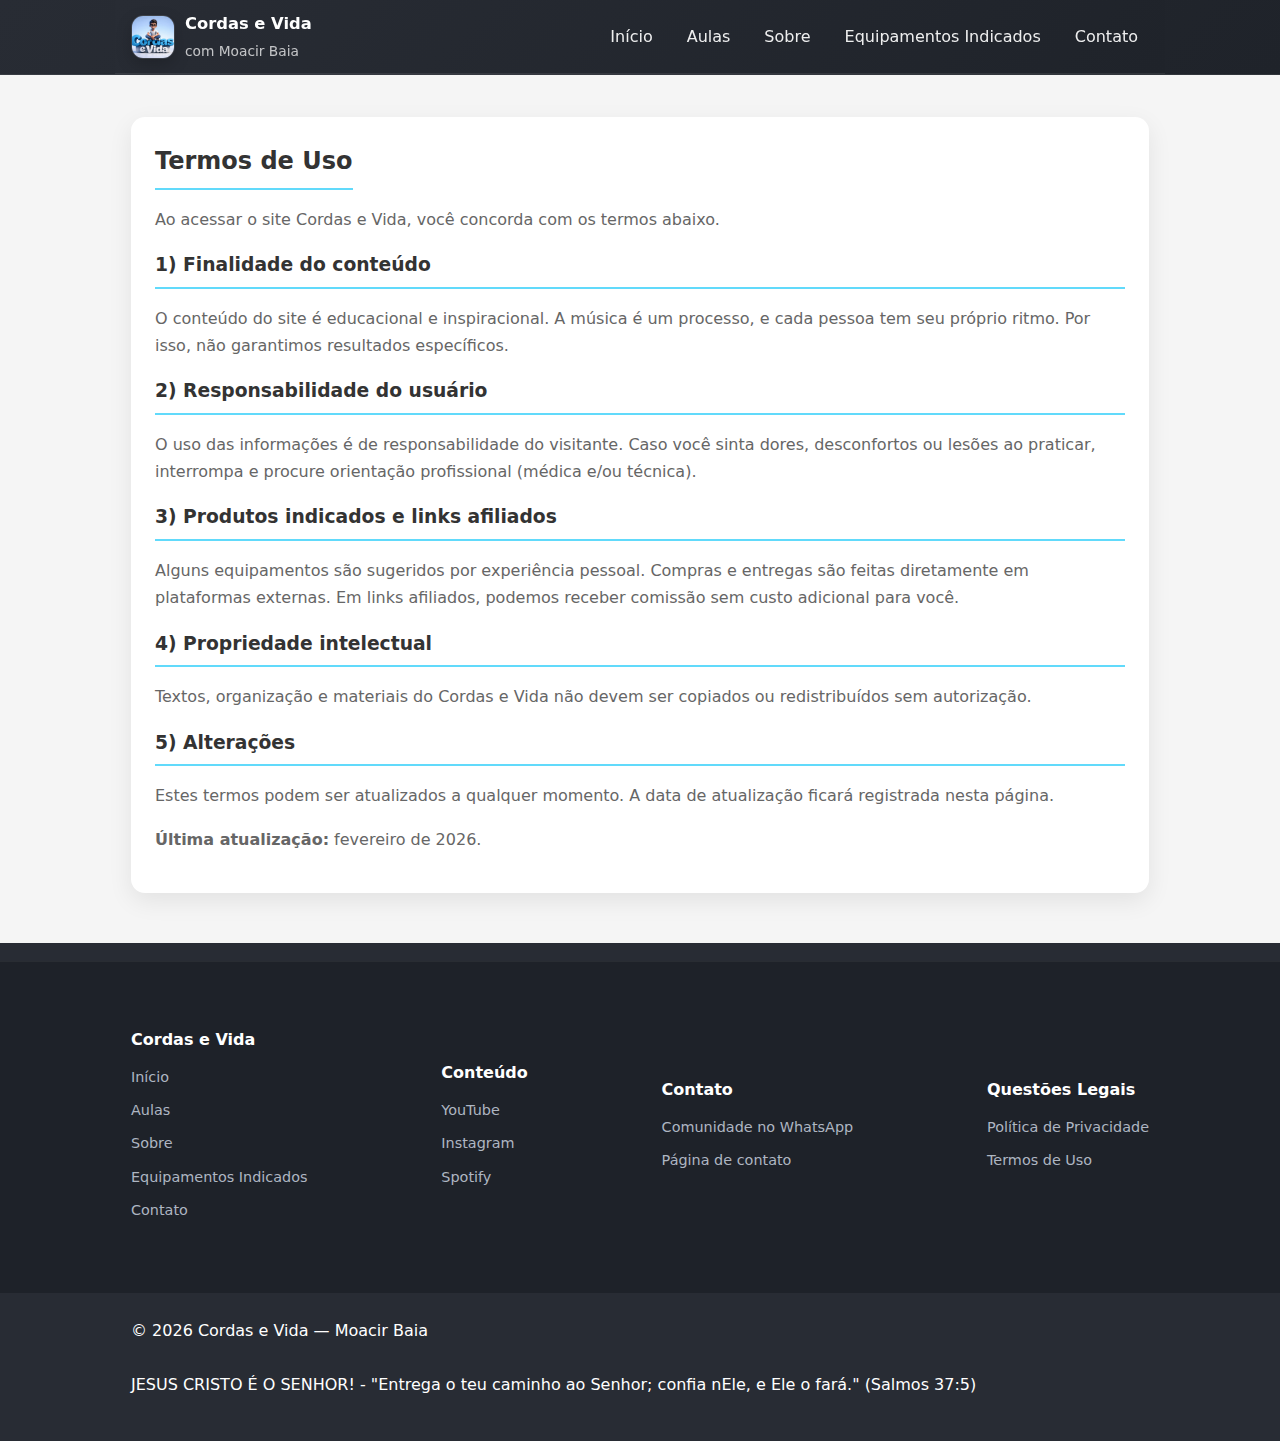
<file: termos.html>
<!DOCTYPE html>
<html lang="pt-BR">
<head>
  <meta charset="utf-8" />
  <meta name="viewport" content="width=device-width,initial-scale=1" />
  <title>Termos de Uso | Cordas e Vida</title>
  <meta name="description" content="Termos de uso do site Cordas e Vida." />
  
<!-- CANONICAL -->
<link rel="canonical" href="https://www.cordasevida.com.br/termos.html">
	
	<!-- ======================================================
       FAVICON (ícone da aba)
       Regras:
       - favicon.ico na raiz (/) do site
       - PNGs dentro de /img
       ====================================================== -->
  <link rel="icon" href="/favicon.ico" sizes="any">
  <link rel="icon" type="image/png" sizes="32x32" href="img/favicon-32.png">
  <link rel="icon" type="image/png" sizes="16x16" href="img/favicon-16.png">
  <link rel="apple-touch-icon" sizes="180x180" href="img/apple-touch-icon.png">
  <link rel="stylesheet" href="assets/style.css" />

<!-- Google tag (gtag.js) -->
<script async src="https://www.googletagmanager.com/gtag/js?id=G-VN4TCJH9P3"></script>
<script>
  window.dataLayer = window.dataLayer || [];
  function gtag(){dataLayer.push(arguments);}
  gtag('js', new Date());
  gtag('config', 'G-VN4TCJH9P3');
  </script>
</head>

<body>

  <header class="site-header">
    <nav class="nav">
      <a class="brand" href="index.html" aria-label="Cordas e Vida - Início">
        <img class="brand-logo" src="img/logo-cordas-e-vida.png" alt="Cordas e Vida">
        <div class="brand-text">
          <strong>Cordas e Vida</strong>
          <span>com Moacir Baia</span>
        </div>
      </a>

      <div class="nav-links">
        <a href="index.html">Início</a>
        <a href="aulas.html">Aulas</a>
        <a href="sobre.html">Sobre</a>
        <a href="equipamentos.html">Equipamentos Indicados</a>
        <a href="contato.html">Contato</a>
      </div>
    </nav>
  </header>

  <main class="container">
    <section class="grid">

      <article class="card">
        <div class="section-title">
          <h2 style="margin:0">Termos de Uso</h2>
          <small></small>
        </div>

        <p class="muted">
          Ao acessar o site Cordas e Vida, você concorda com os termos abaixo.
        </p>

        <h3>1) Finalidade do conteúdo</h3>
        <p class="muted">
          O conteúdo do site é educacional e inspiracional. A música é um processo, e cada pessoa tem seu próprio ritmo.
          Por isso, não garantimos resultados específicos.
        </p>

        <h3>2) Responsabilidade do usuário</h3>
        <p class="muted">
          O uso das informações é de responsabilidade do visitante. Caso você sinta dores, desconfortos ou lesões ao praticar,
          interrompa e procure orientação profissional (médica e/ou técnica).
        </p>

        <h3>3) Produtos indicados e links afiliados</h3>
        <p class="muted">
          Alguns equipamentos são sugeridos por experiência pessoal. Compras e entregas são feitas diretamente em plataformas externas.
          Em links afiliados, podemos receber comissão sem custo adicional para você.
        </p>

        <h3>4) Propriedade intelectual</h3>
        <p class="muted">
          Textos, organização e materiais do Cordas e Vida não devem ser copiados ou redistribuídos sem autorização.
        </p>

        <h3>5) Alterações</h3>
        <p class="muted">
          Estes termos podem ser atualizados a qualquer momento. A data de atualização ficará registrada nesta página.
        </p>


        <p class="muted"><strong>Última atualização:</strong> fevereiro de 2026.</p>

      </article>

    </section>
  </main>

    <!-- ======================================================
       FOOTER
       ====================================================== -->
  <footer class="footer">
<section class="sitemap">
  <div class="container sitemap-grid">

    <div>
      <strong>Cordas e Vida</strong>
      <ul>
        <li><a href="index.html">Início</a></li>
        <li><a href="aulas.html">Aulas</a></li>
        <li><a href="sobre.html">Sobre</a></li>
		<li><a href="equipamentos.html">Equipamentos Indicados</a></li>
        <li><a href="contato.html">Contato</a></li>
      </ul>
    </div>

    <div>
      <strong>Conteúdo</strong>
      <ul>
        <li><a href="https://www.youtube.com/@moacirbaia/" target="_blank">YouTube</a></li>
        <li><a href="https://www.instagram.com/moacir_baia" target="_blank">Instagram</a></li>
        <li><a href="https://open.spotify.com/intl-pt/artist/01oUYR9PJsVMq2ii90pncU" target="_blank">Spotify</a></li>
      </ul>
    </div>

    <div>
      <strong>Contato</strong>
      <ul>
        <li><a href="https://whatsapp.com/channel/0029Vb7BnjJ6rsQrLobubF1Q" target="_blank">Comunidade no WhatsApp</a></li>
        <li><a href="contato.html">Página de contato</a></li>
      </ul>
    </div>

<div>
      <strong>Questões Legais</strong>
      <ul>
<li><a href="privacidade.html">Política de Privacidade</a></li>
        <li><a href="termos.html">Termos de Uso</a></li>
      </ul>
    </div>


  </div>
</section>

    <div class="container">
      <div>© <span id="y"></span> Cordas e Vida — Moacir Baia<br><br>
JESUS CRISTO É O SENHOR! - "Entrega o teu caminho ao Senhor; confia nEle, e Ele o fará." (Salmos 37:5)</div>
      </footer>

  <!-- Ano automático -->
  <script>
    document.getElementById('y').textContent = new Date().getFullYear();
  </script>
</body>
</html>
</file>
<file: assets/style.css>
/* =========================================================
   Cordas e Vida — CSS Global (FINAL)
   Objetivos:
   - NAV sticky (somente a barra superior fixa)
   - Banner controlado no index (não sobrepõe menu)
   - Logo pequeno + texto na marca (canto superior esquerdo)
   - Mobile responsivo com menu organizado
   - Cards + vitrine de vídeos em tiles (estilo canal)
   - Equipamentos em cards claros (mesmo padrão do site)
   ========================================================= */

/* ---------- 1) Variáveis do tema ---------- */
:root{
  --bg:#f5f5f5;
  --card:#ffffff;
  --text:#333;
  --muted:#666;
  --brand:#61dafb;
  --dark:#282c34;

  --shadow:0 8px 24px rgba(0,0,0,.08);
  --radius:14px;
}

/* ---------- 2) Reset e base ---------- */
*{ box-sizing:border-box; }

html, body{ height:100%; }

body{
  margin:0;
  font-family: system-ui, -apple-system, "Segoe UI", Roboto, Arial, sans-serif;
  line-height:1.7;
  background:var(--bg);
  color:var(--text);
}

a{ color:inherit; text-decoration:none; }

code{ font-family: ui-monospace, SFMono-Regular, Menlo, Monaco, Consolas, "Liberation Mono", monospace; }

/* ---------- 3) Container padrão ---------- */
.container{
  max-width:1050px;
  margin:0 auto;
  padding:24px 16px;
}

/* =========================================================
   4) HEADER + NAV
   - Header apenas “aparência”
   - NAV é sticky (fixa no topo) e compacta
   ========================================================= */
header.site-header{
  background:linear-gradient(135deg, var(--dark), #1f232a);
  color:#fff;
  border-bottom:1px solid rgba(255,255,255,.08);
}

/* NAV: somente a barra do menu é fixa */
header.site-header .nav{
  position:sticky;
  top:0;
  z-index:50;

  background:linear-gradient(135deg, var(--dark), #1f232a);
  border-bottom:1px solid rgba(255,255,255,.08);

  display:flex;
  align-items:center;
  justify-content:space-between;
  gap:16px;

  max-width:1050px;
  margin:0 auto;
  padding:10px 16px; /* compacto */
}

/* =========================================================
   5) Marca do site (logo/personagem + texto)
   ========================================================= */
.brand{
  display:flex;
  align-items:center;
  gap:10px;
}

.brand-logo{
  width:44px;
  height:44px;
  border-radius:12px;
  object-fit:cover;
  box-shadow:0 6px 16px rgba(0,0,0,.18);
  border:1px solid rgba(255,255,255,.10);
}

.brand-text{
  display:flex;
  flex-direction:column;
  gap:2px;
}

.brand-text strong{ font-size:1.02rem; }
.brand-text span{ font-size:.86rem; color:rgba(255,255,255,.72); }

/* =========================================================
   6) Links do menu
   ========================================================= */
.nav-links{
  display:flex;
  gap:12px;
  flex-wrap:wrap;
  align-items:center;
}

.nav-links a{
  padding:6px 10px;
  border-radius:10px;
  color:rgba(255,255,255,.92);
  border:1px solid transparent;
}

.nav-links a:hover{
  background:rgba(255,255,255,.08);
  border-color:rgba(255,255,255,.10);
}

/* (Opcional) indicar página atual: basta colocar class="active" no link */
.nav-links a.active{
  background:rgba(97,218,251,.14);
  border-color:rgba(97,218,251,.28);
}

/* =========================================================
   7) HERO (index)
   - Seção abaixo do menu
   - Rola normalmente (não é fixa)
   ========================================================= */
.hero{ padding:14px 0 10px; }

/* Banner controlado (imagem grande) */
.hero-banner{
  width:100%;
  margin:0 auto 14px;
  border-radius:16px;
  overflow:hidden;
  box-shadow:var(--shadow);
  border:1px solid rgba(255,255,255,.10);
}

.hero-banner img{
  display:block;
  width:100%;
  height:300px;          /* controla a altura e evita “invadir” o menu */
  object-fit:contain;      /* não corta - mostra a imagem inteira */
  object-position:center;
}

/* Card do hero */
.hero-card{
  background:linear-gradient(135deg, rgba(97,218,251,.16), rgba(255,255,255,.02));
  border:1px solid rgba(97,218,251,.25);
  border-radius:var(--radius);
  padding:18px;
  box-shadow:var(--shadow);
}

.badge{
  display:inline-flex;
  padding:6px 10px;
  border-radius:999px;
  background:rgba(97,218,251,.14);
  border:1px solid rgba(97,218,251,.28);
  font-weight:800;
  color:#0b1b22;
}

.hero h1{
  margin:10px 0 8px;
  font-size:2rem;
  line-height:1.2;
}

.hero p{
  margin:0 0 14px;
  color:rgba(255,255,255,.82);
  max-width:60ch;
}

/* =========================================================
   8) Botões / CTA
   ========================================================= */
.actions{
  display:flex;
  gap:10px;
  flex-wrap:wrap;
}

.btn{
  display:inline-flex;
  align-items:center;
  justify-content:center;
  gap:8px;
  padding:10px 14px;
  border-radius:12px;
  font-weight:800;
  cursor:pointer;
  border:1px solid rgba(255,255,255,.14);
  user-select:none;
}

.btn.primary{
  background:var(--brand);
  color:#0b1b22;
  border-color:transparent;
}
.btn.primary:hover{ filter:brightness(.96); }

.btn.ghost{
  background:rgba(255,255,255,.06);
  color:#fff;
}
.btn.ghost:hover{ background:rgba(255,255,255,.10); }

/* =========================================================
   9) Conteúdo (cards + grid)
   ========================================================= */
.grid{
  display:grid;
  grid-template-columns:repeat(12, 1fr);
  gap:16px;
  margin-top:18px;
}

.card{
  grid-column:span 12;
  background:var(--card);
  border-radius:var(--radius);
  box-shadow:var(--shadow);
  padding:24px;
}

.card h2, .card h3{
  margin:0 0 10px;
  border-bottom:2px solid var(--brand);
  padding-bottom:6px;
}

.muted{ color:var(--muted); }

.list{ padding-left:18px; margin:0; }
.list li{ margin:8px 0; }

.cols-6{ grid-column:span 12; }
.cols-4{ grid-column:span 12; }

/* =========================================================
   10) Vitrine de vídeos (tiles estilo “canal”)
   ========================================================= */
.section-title{
  display:flex;
  align-items:baseline;
  justify-content:space-between;
  gap:12px;
}
.section-title small{ color:var(--muted); }

.video-grid{
  display:grid;
  grid-template-columns:repeat(12, 1fr);
  gap:14px;
  margin-top:12px;
}

.video-tile{
  grid-column:span 12;
  background:#fff;
  border-radius:14px;
  overflow:hidden;
  box-shadow:var(--shadow);
  border:1px solid rgba(0,0,0,.06);
}

.thumb{
  display:block;
  width:100%;
  aspect-ratio:16/9;
  object-fit:cover;
}

.video-meta{ padding:12px 14px; }

.video-meta strong{
  display:block;
  font-size:1rem;
  line-height:1.25;
  margin-bottom:6px;
}

.video-meta span{
  display:block;
  font-size:.92rem;
  color:var(--muted);
}

.mini-actions{
  display:flex;
  gap:8px;
  flex-wrap:wrap;
  margin-top:10px;
}

.mini-btn{
  display:inline-flex;
  padding:8px 10px;
  border-radius:10px;
  border:1px solid rgba(0,0,0,.08);
  background:#fff;
  font-weight:800;
}
.mini-btn:hover{ background:rgba(0,0,0,.03); }

/* =========================================================
   11) Rodapé
   ========================================================= */
.footer{
  margin-top:26px;
  background:var(--dark);
  color:#fff;
  padding:18px 0;
}

.footer .container{
  display:flex;
  justify-content:space-between;
  gap:12px;
  flex-wrap:wrap;
  align-items:center;
}

.footer a{
  color:#fff;
  text-decoration:underline;
  text-underline-offset:3px;
}

/* =========================================================
   12) Responsividade (desktop/tablet)
   ========================================================= */
@media (min-width: 860px){
  .cols-6{ grid-column:span 6; }
  .cols-4{ grid-column:span 4; }
  .hero h1{ font-size:2.4rem; }
  .video-tile{ grid-column:span 4; } /* 3 colunas */
}

@media (min-width: 520px) and (max-width: 859px){
  .video-tile{ grid-column:span 6; } /* 2 colunas */
}

/* =========================================================
   13) Mobile (até 520px)
   - Menu em grid 2x2
   - Botões em grid 2 colunas (3º full)
   - Banner menor
   ========================================================= */
@media (max-width: 520px){

  header.site-header .nav{
    flex-direction:column;
    align-items:flex-start;
    gap:10px;
    padding:10px 12px;
  }

  .brand-logo{
    width:38px;
    height:38px;
    border-radius:10px;
  }

  .nav-links{
    width:100%;
    display:grid;
    grid-template-columns:1fr 1fr;
    gap:8px;
  }

  .nav-links a{
    text-align:center;
    padding:10px 10px;
    background:rgba(255,255,255,.06);
    border:1px solid rgba(255,255,255,.10);
  }

  .container{ padding:18px 14px; }

  .hero-banner img{ height:170px; }

  .hero-card{ padding:16px; }

  .hero h1{
    font-size:1.55rem;
    line-height:1.15;
  }

  .hero p{ margin-bottom:12px; }

  .actions{
    display:grid;
    grid-template-columns:1fr 1fr;
    gap:10px;
  }

  .btn{
    width:100%;
    padding:12px 12px;
  }

  .actions .btn:nth-child(3){
    grid-column:1 / -1;
  }
}

/* ================================
   Sitemap Footer
================================ */
.sitemap {
  background:#1e2229;
  padding:40px 0;
  border-top:1px solid rgba(255,255,255,.05);
}

.sitemap-grid {
  display:grid;
  grid-template-columns:repeat(auto-fit,minmax(180px,1fr));
  gap:30px;
}

.sitemap strong {
  display:block;
  margin-bottom:10px;
  color:#fff;
}

.sitemap ul {
  list-style:none;
  padding:0;
  margin:0;
}

.sitemap li {
  margin-bottom:6px;
}

.sitemap a {
  color:#aeb6c2;
  text-decoration:none;
  font-size:.9rem;
}

.sitemap a:hover {
  color:#6be1ff;
}

/* ================================
   Vídeo incorporado (embed interno)
================================ */
.video-embed {
  position: relative;
  padding-bottom: 56.25%;
  height: 0;
  overflow: hidden;
  max-width: 100%;
  border-radius: 14px;
  box-shadow: var(--shadow);
}

.video-embed iframe {
  position: absolute;
  top: 0;
  left: 0;
  width: 100%;
  height: 100%;
  border: 0;
}

/* ================================
   EQUIPAMENTOS INDICADOS (NOVO PADRÃO)
   - Cards claros (igual ao resto do site)
   - Imagens "contain" com fundo neutro
   - Texto legível
================================ */

/* Grid dos produtos */
.produtos-grid {
  display: grid;
  grid-template-columns: repeat(auto-fit, minmax(240px, 1fr));
  gap: 18px;
  margin-top: 18px;
}

/* Card do produto */
.produto-card {
  background: #ffffff;
  border-radius: 14px;
  padding: 16px;
  box-shadow: 0 8px 20px rgba(0,0,0,0.08);
  border: 1px solid rgba(0,0,0,0.06);
  transition: transform 0.22s ease, box-shadow 0.22s ease;
  display: flex;
  flex-direction: column;
}

.produto-card:hover {
  transform: translateY(-4px);
  box-shadow: 0 12px 28px rgba(0,0,0,0.12);
}

/* Imagem do produto */
.produto-card img {
  width: 100%;
  height: 180px;
  object-fit: contain; /* não corta */
  background: #f4f6f8; /* neutro */
  border-radius: 12px;
  padding: 10px;
  border: 1px solid rgba(0,0,0,0.06);
  margin-bottom: 12px;
}

/* Título (seu JS pode usar h3 OU h4; suportamos ambos) */
.produto-card h3,
.produto-card h4 {
  font-size: 15px;
  margin: 0 0 8px 0;
  color: #222;
  line-height: 1.25;
}

/* Categoria / pequenos textos */
.produto-card small {
  color: #6b7280;
  font-weight: 700;
}

/* Descrição */
.produto-card p {
  font-size: 13px;
  color: #555;
  margin: 6px 0 12px;
}

/* Empurra o botão pro final quando o texto varia */
.produto-card .btn-produto {
  margin-top: auto;
}

/* Botão */
.btn-produto {
  display: inline-flex;
  justify-content: center;
  align-items: center;
  text-align: center;
  gap: 8px;

  width: 100%;
  background: var(--brand);
  color: #0b1b22;

  padding: 11px 14px;
  border-radius: 12px;
  font-weight: 900;
  border: 1px solid rgba(0,0,0,0.06);
  transition: transform .12s ease, filter .12s ease;
}

.btn-produto:hover {
  filter: brightness(.96);
  transform: translateY(-1px);
}

/* Ajustes mobile para cards */
@media (max-width: 520px){
  .produtos-grid { gap: 14px; }
  .produto-card img { height: 170px; }
}

/* Selo "Indicação MOA" – estilo Mercado Livre */
.badge-indicado {
  position: absolute;
  top: 10px;
  left: 10px;

  background: #ffe600;          /* amarelo Mercado Livre */
  color: #000000;               /* texto preto */

  font-size: 11px;
  font-weight: 900;
  padding: 4px 10px;
  border-radius: 999px;

  box-shadow: 0 4px 10px rgba(0,0,0,.18);
  letter-spacing: .3px;
}
.produto-card {
  position: relative;
}
</file>
